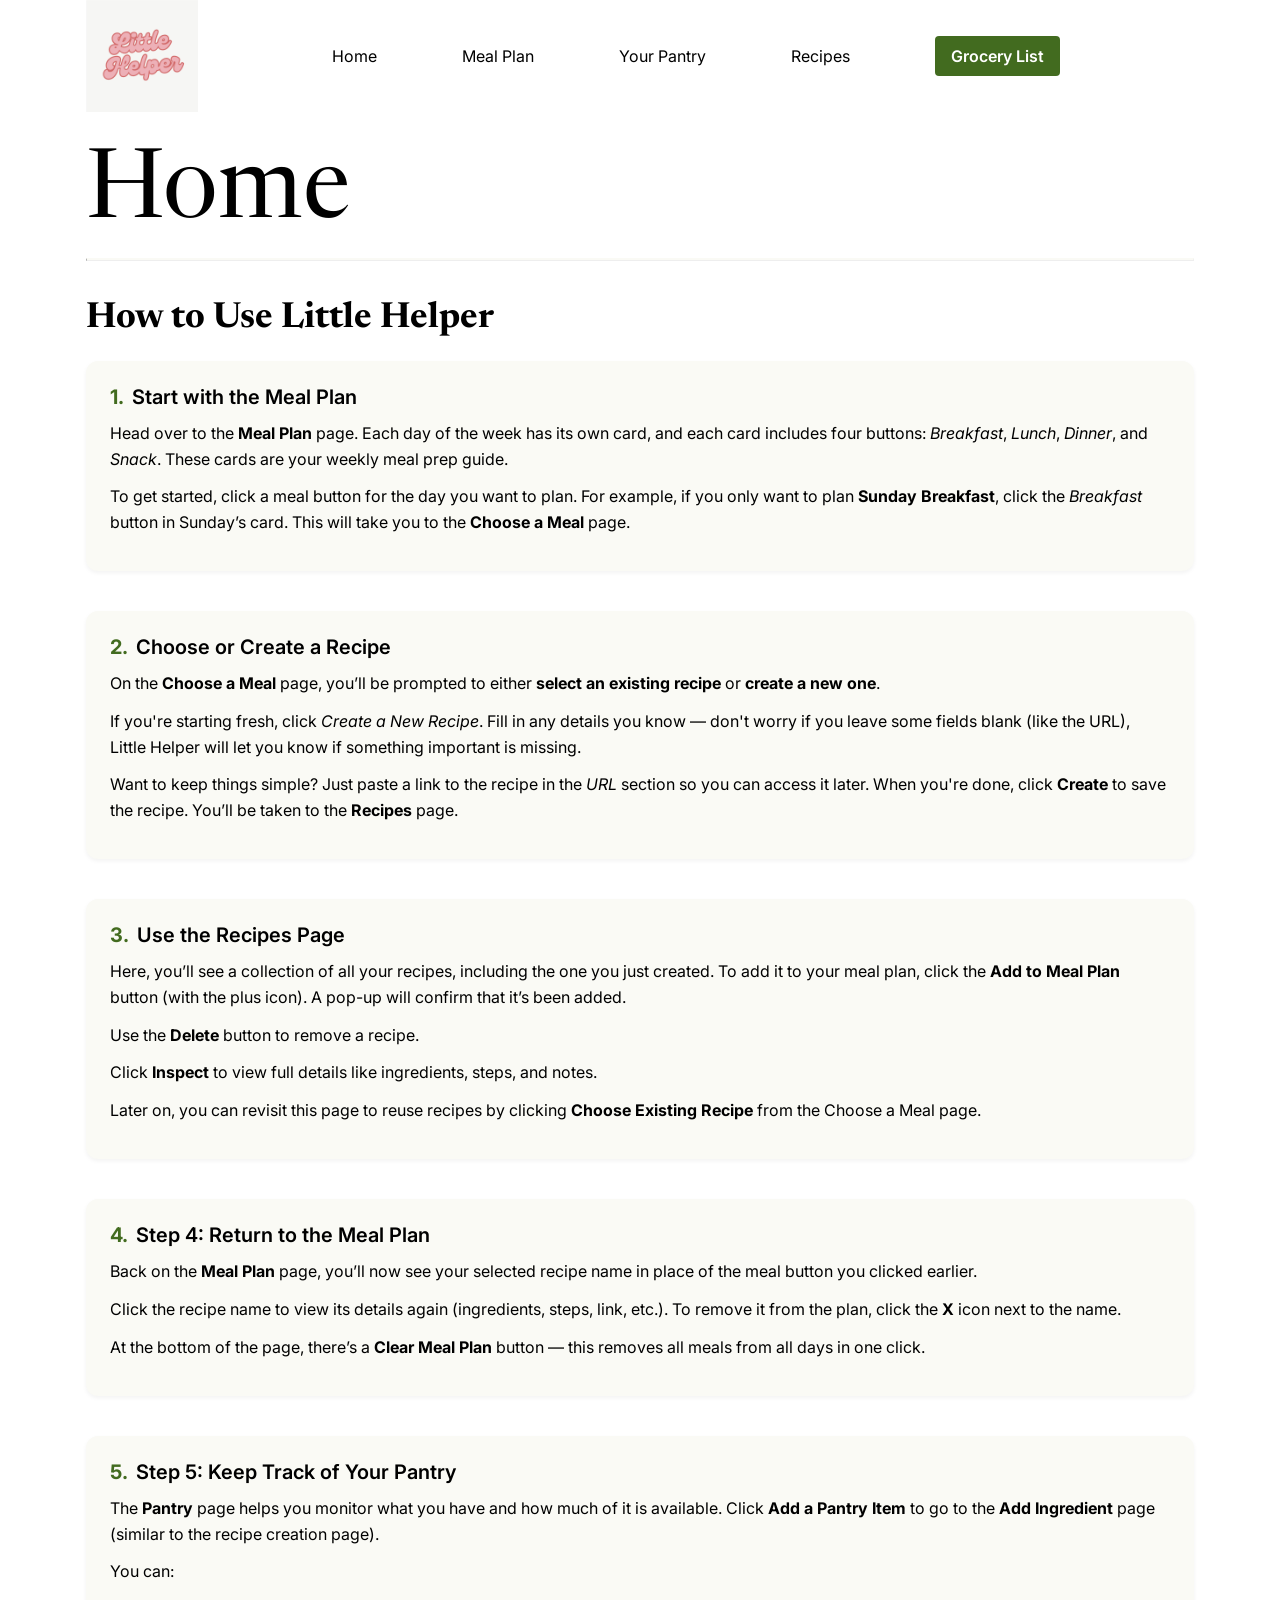
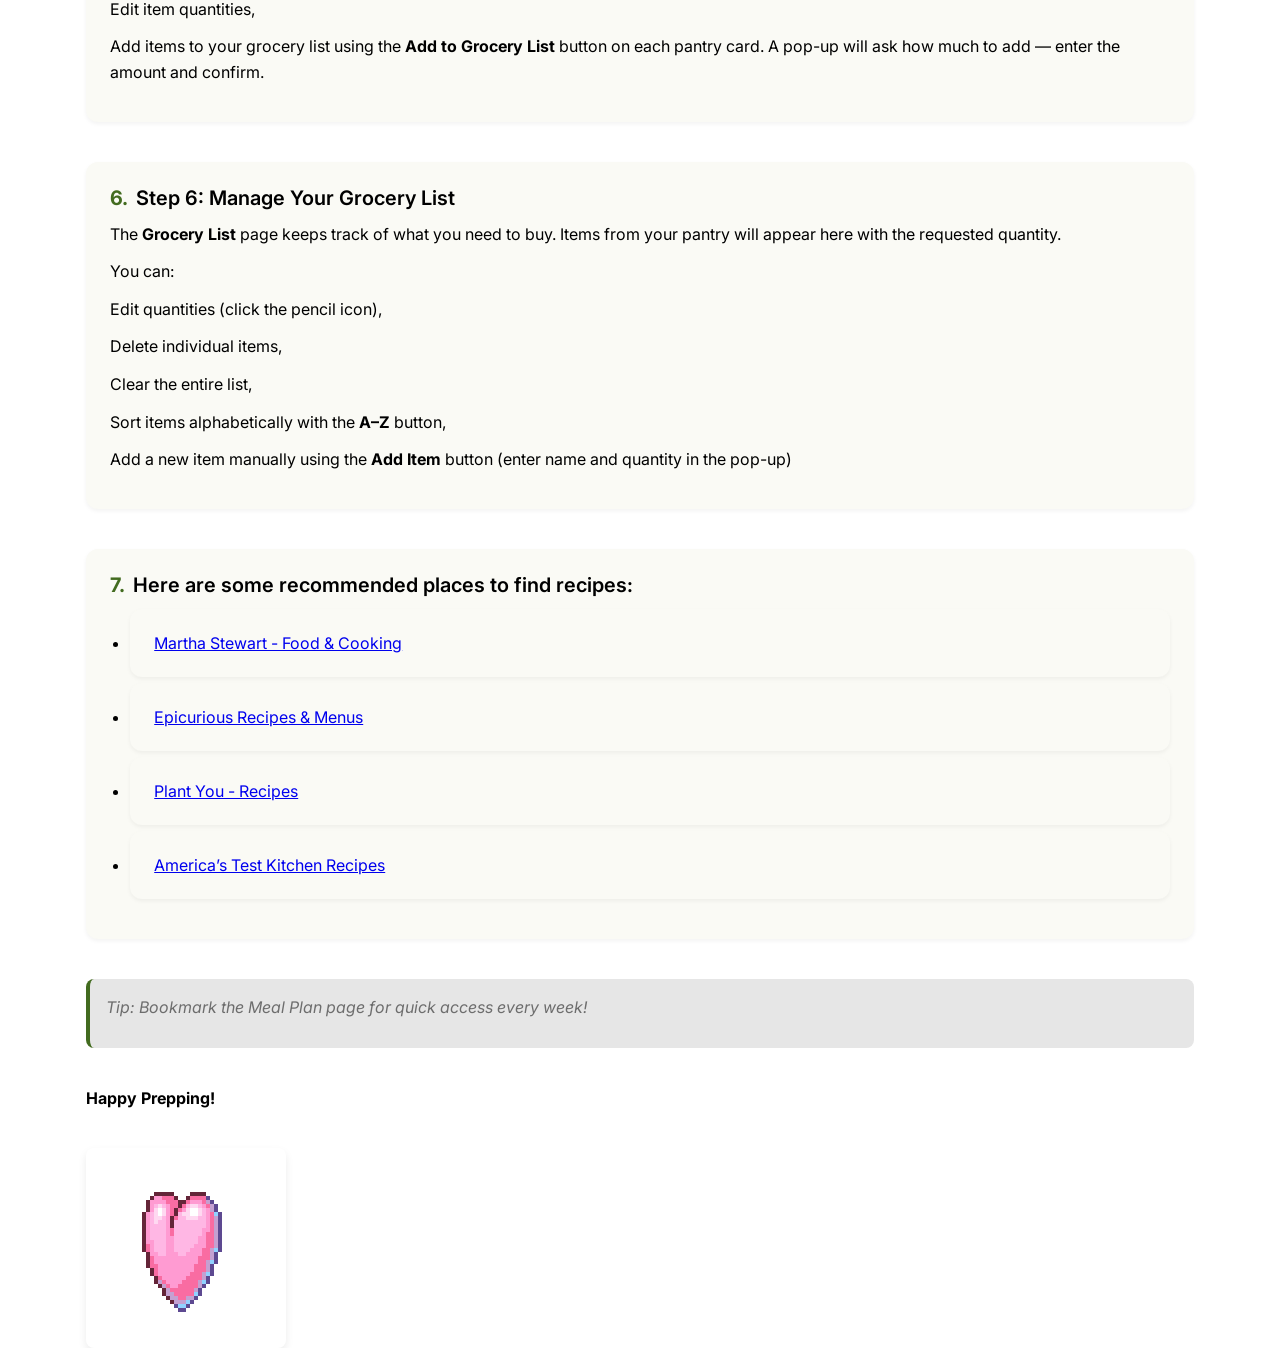
<file: new_try/index.html>
<!DOCTYPE html>
<html lang="en">
<head>
    <meta charset="UTF-8">
    <meta name="viewport" content="width=device-width, initial-scale=1.0" />
	
    <!-- CSS stylesheets -->
    <link rel = "stylesheet" href = "css/master.css"/>

    <!-- Font Awesome icons -->
    <link
        rel="stylesheet"
        href="https://cdnjs.cloudflare.com/ajax/libs/font-awesome/6.7.2/css/all.min.css"
        integrity="sha512-Evv84Mr4kqVGRNSgIGL/F/aIDqQb7xQ2vcrdIwxfjThSH8CSR7PBEakCr51Ck+w+/U6swU2Im1vVX0SVk9ABhg=="
        crossorigin="anonymous"
        referrerpolicy="no-referrer"
    />

    <!-- Google Fonts -->
    <link rel="preconnect" href="https://fonts.googleapis.com">
    <link rel="preconnect" href="https://fonts.gstatic.com" crossorigin>
    <link
        href = "https://fonts.googleapis.com/css2?family=Inter:ital,opsz,wght@0,14..32,100..900;1,14..32,100..900&family=Newsreader:ital,opsz,wght@0,6..72,200..800;1,6..72,200..800&display=swap"
        rel="stylesheet"
    />


    <title>Home</title>


</head>
<!-- end of head -->


<body>

    <section class = "hero-page">

        <!-- Navigation bar -->
        <nav>
            <input type = "checkbox" id = "check">
            <a href="index.html" class="logo">
                <img src="images/app_logo.jpg" alt="Logo">
            </a>
            <label for="check" class="checkbtn">
                <i class="fas fa-bars"></i>
            </label>

            <ul>
                <li><a href="index.html" onClick="uncheckCheckbox()">Home</a></li>
                <li><a href="meal_plan.html" onClick="uncheckCheckbox()">Meal Plan</a></li>
                <li><a href="your_pantry.html" onClick="uncheckCheckbox()">Your Pantry</a></li>
                <li><a href="recipes.html" onClick="uncheckCheckbox()">Recipes</a></li>
                <li>
                    <a href="grocery_list.html" class="btn-nav" onClick="uncheckCheckbox()">Grocery List</a>
                </li>
            </ul>
            
        </nav>
        <!-- Navigation bar end -->

        <!-- Heropage header -->
        <div class = "pg_header">
            <h1 class = "header_name">Home</h1>
            <hr class = "solid">
        </div>
        <!-- end of header -->
        <!-- bottom container content -->
        <div class = "bottom_container">
            <section id="how-to-use">
                <header>
                <h1>How to Use Little Helper</h1>
                </header>
            
                <ol>
                <li>
                    <article>
                    <h2>Start with the Meal Plan</h2>
                    <p>
                        Head over to the <strong>Meal Plan</strong> page. Each day of the week has its own card, and each card includes four buttons: <em>Breakfast</em>, <em>Lunch</em>, <em>Dinner</em>, and <em>Snack</em>. These cards are your weekly meal prep guide.
                    </p>
                    <p>
                        To get started, click a meal button for the day you want to plan. For example, if you only want to plan <strong>Sunday Breakfast</strong>, click the <em>Breakfast</em> button in Sunday’s card. This will take you to the <strong>Choose a Meal</strong> page.
                    </p>
                    </article>
                </li>
            
                <li>
                    <article>
                    <h2>Choose or Create a Recipe</h2>
                    <p>
                        On the <strong>Choose a Meal</strong> page, you’ll be prompted to either <strong>select an existing recipe</strong> or <strong>create a new one</strong>.
                    </p>
                    <p>
                        If you're starting fresh, click <em>Create a New Recipe</em>. Fill in any details you know — don't worry if you leave some fields blank (like the URL), Little Helper will let you know if something important is missing.
                    </p>
                    <p>
                        Want to keep things simple? Just paste a link to the recipe in the <em>URL</em> section so you can access it later. When you're done, click <strong>Create</strong> to save the recipe. You’ll be taken to the <strong>Recipes</strong> page.
                    </p>
                    </article>
                </li>
            
                <li>
                    <article>
                    <h2>Use the Recipes Page</h2>
                    <p>
                        Here, you’ll see a collection of all your recipes, including the one you just created. To add it to your meal plan, click the <strong>Add to Meal Plan</strong> button (with the plus icon). A pop-up will confirm that it’s been added.
                    </p>
                    <p>
                        Use the <strong>Delete</strong> button to remove a recipe.
                    </p>
                    <p>
                        Click <strong>Inspect</strong> to view full details like ingredients, steps, and notes.
                    </p>
                    <p>
                        Later on, you can revisit this page to reuse recipes by clicking <strong>Choose Existing Recipe</strong> from the Choose a Meal page.
                    </p>
                    </article>
                </li>
            
                <li>
                    <article>
                    <h2>Step 4: Return to the Meal Plan</h2>
                    <p>
                        Back on the <strong>Meal Plan</strong> page, you’ll now see your selected recipe name in place of the meal button you clicked earlier.
                    </p>
                    <p>
                        Click the recipe name to view its details again (ingredients, steps, link, etc.). To remove it from the plan, click the <strong>X</strong> icon next to the name.
                    </p>
                    <p>
                        At the bottom of the page, there’s a <strong>Clear Meal Plan</strong> button — this removes all meals from all days in one click.
                    </p>
                    </article>
                </li>
            
                <li>
                    <article>
                    <h2>Step 5: Keep Track of Your Pantry</h2>
                    <p>
                        The <strong>Pantry</strong> page helps you monitor what you have and how much of it is available. Click <strong>Add a Pantry Item</strong> to go to the <strong>Add Ingredient</strong> page (similar to the recipe creation page).
                    </p>
                    <p>You can:</p>
                    <p>Edit item quantities,</p>
                    <p>
                        Add items to your grocery list using the <strong>Add to Grocery List</strong> button on each pantry card. A pop-up will ask how much to add — enter the amount and confirm.
                    </p>
                    </article>
                </li>
            
                <li>
                    <article>
                    <h2>Step 6: Manage Your Grocery List</h2>
                    <p>
                        The <strong>Grocery List</strong> page keeps track of what you need to buy. Items from your pantry will appear here with the requested quantity.
                    </p>
                    <p>You can:</p>
                    <p>Edit quantities (click the pencil icon),</p>
                    <p>Delete individual items,</p>
                    <p>Clear the entire list,</p>
                    <p>Sort items alphabetically with the <strong>A–Z</strong> button,</p>
                    <p>Add a new item manually using the <strong>Add Item</strong> button (enter name and quantity in the pop-up)</p>
                    </article>
                </li>
                
                <li>
                    <article>
                    <h2>Here are some recommended places to find recipes:</h2>
                    <ul>
                        <li><a href="https://www.marthastewart.com/1509043/food-cooking" target="_blank" rel="noopener noreferrer">Martha Stewart - Food & Cooking</a></li>
                        <li><a href="https://www.epicurious.com/recipes-menus" target="_blank" rel="noopener noreferrer">Epicurious Recipes & Menus</a></li>
                        <li><a href="https://plantyou.com/recipes/" target="_blank" rel="noopener noreferrer">Plant You - Recipes</a></li>
                        <li><a href="https://www.americastestkitchen.com/recipes" target="_blank" rel="noopener noreferrer">America’s Test Kitchen Recipes</a></li>
                      </ul>
                    </article>
                </li>

                </ol>
            
                <aside>
                <p>Tip: Bookmark the Meal Plan page for quick access every week!</p>
                </aside>
            </section>

            <p><strong>Happy Prepping!</strong></p>

            <!-- Floated GIF -->
            <img src="images/carrd gif.gif" alt="Instructional GIF" class="instruction-gif float-left">
            
            <!-- Clear float so that content does not wrap around the GIF -->
            <div class="clear-float"></div>
        </div>
        <!-- end of bottom container content -->
    </section>

    <script>
        function uncheckCheckbox() {
          document.getElementById("check").checked = false;
        }
      </script>
</body>

</html>
</file>
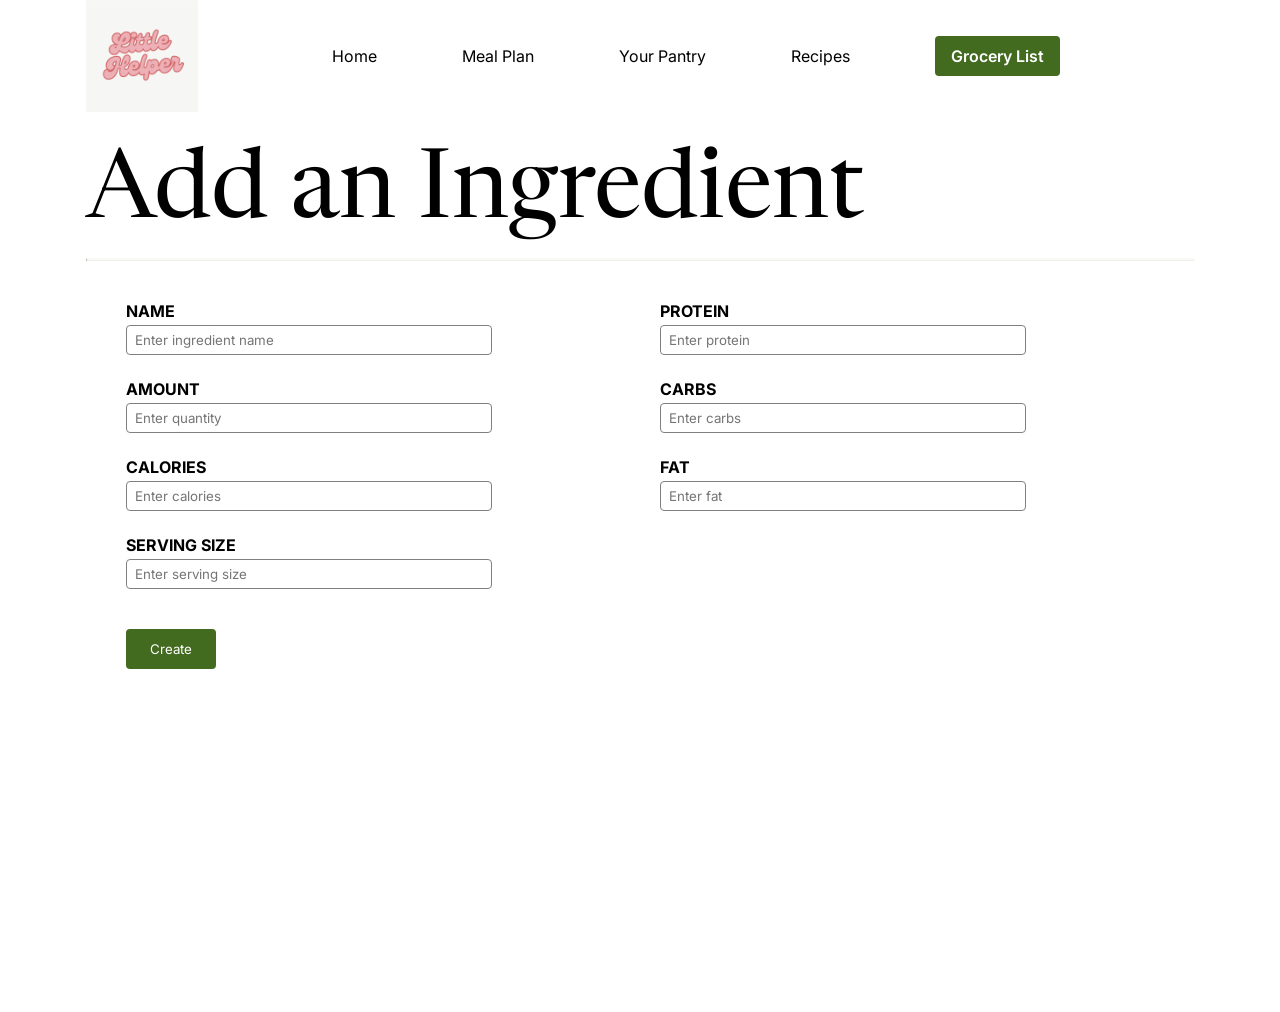
<file: new_try/add_an_ingredient.html>
<!DOCTYPE html>
<html lang="en">
<head>
    <meta charset="UTF-8">
    <meta name="viewport" content="width=device-width, initial-scale=1.0" />
	
    <!-- CSS stylesheets -->
    <link rel = "stylesheet" href = "css/master.css"/>
    <link rel = "stylesheet" href = "css/add_an_ingredient.css"/>


    <!-- Font Awesome for icons -->
    <link
        rel="stylesheet"
        href="https://cdnjs.cloudflare.com/ajax/libs/font-awesome/6.7.2/css/all.min.css"
        integrity="sha512-Evv84Mr4kqVGRNSgIGL/F/aIDqQb7xQ2vcrdIwxfjThSH8CSR7PBEakCr51Ck+w+/U6swU2Im1vVX0SVk9ABhg=="
        crossorigin="anonymous"
        referrerpolicy="no-referrer"
    />

    <!-- Google Fonts -->
    <link rel="preconnect" href="https://fonts.googleapis.com">
    <link rel="preconnect" href="https://fonts.gstatic.com" crossorigin>
    <link
        href = "https://fonts.googleapis.com/css2?family=Inter:ital,opsz,wght@0,14..32,100..900;1,14..32,100..900&family=Newsreader:ital,opsz,wght@0,6..72,200..800;1,6..72,200..800&display=swap"
        rel="stylesheet"
    />


    <title>Add and Ingredient</title>


</head>
<!-- end of head -->


<body>

    <section class = "hero-page">

        <!-- Navigation bar -->
        <nav>
            <input type = "checkbox" id = "check">
            <a href="index.html" class="logo">
                <img src="images/app_logo.jpg" alt="Logo">
            </a>
            <label for="check" class="checkbtn">
                <i class="fas fa-bars"></i>
            </label>

            <ul>
                <li><a href="index.html" onClick="uncheckCheckbox()">Home</a></li>
                <li><a href="meal_plan.html" onClick="uncheckCheckbox()">Meal Plan</a></li>
                <li><a href="your_pantry.html" onClick="uncheckCheckbox()">Your Pantry</a></li>
                <li><a href="recipes.html" onClick="uncheckCheckbox()">Recipes</a></li>
                <li>
                    <a href="grocery_list.html" class="btn-nav" onClick="uncheckCheckbox()">Grocery List</a>
                </li>
            </ul>
        </nav>
        <!-- Navigation bar end -->

        <!-- Page header -->
        <div class = "pg_header">
            <h1 class = "header_name">Add an Ingredient</h1>
            <hr class = "solid">
        </div>
        <!-- End of page header -->
        
        <main>
            <!-- Ingredient form -->
            <form id="ingredient-form">
                <div class="bottom_container">
                    <!-- Left column -->
                    <div class="left-bottom">
                        <div class="name">
                            <p class="label">NAME</p>
                            <input id="name" type="text" placeholder="Enter ingredient name" required>
                        </div>
                        <div class="ammount">
                            <p class="label">AMOUNT</p>
                            <input id="quantity" type="number" placeholder="Enter quantity" required>
                        </div>
                        <div class="calories">
                            <p class="label">CALORIES</p>
                            <input id="calories" type="number" placeholder="Enter calories">
                        </div>
                        <div class="serving">
                            <p class="label">SERVING SIZE</p>
                            <input id="servingSize" type="number" placeholder="Enter serving size">
                        </div>
                        <button type="submit" class="btn_create">Create</button>
                    </div>
                    <!-- End of left column -->

                    <!-- Vertical divider -->
                    <div class="divider"></div>

                    <!-- Right column -->
                    <div class="right-bottom">
                        <div class="protein">
                            <p class="label">PROTEIN</p>
                            <input id="protein" type="number" placeholder="Enter protein">
                        </div>
                        <div class="carbs">
                            <p class="label">CARBS</p>
                            <input id="carbs" type="number" placeholder="Enter carbs">
                        </div>
                        <div class="fat">
                            <p class="label">FAT</p>
                            <input id="fat" type="number" placeholder="Enter fat">
                        </div>
                    </div>
                    <!-- End of right column -->
                </div>
            </form>
        </main>

    <!-- JavaScript logic -->
    <script src="js/add_an_ingredient.js"></script>
</body>

</html>
</file>
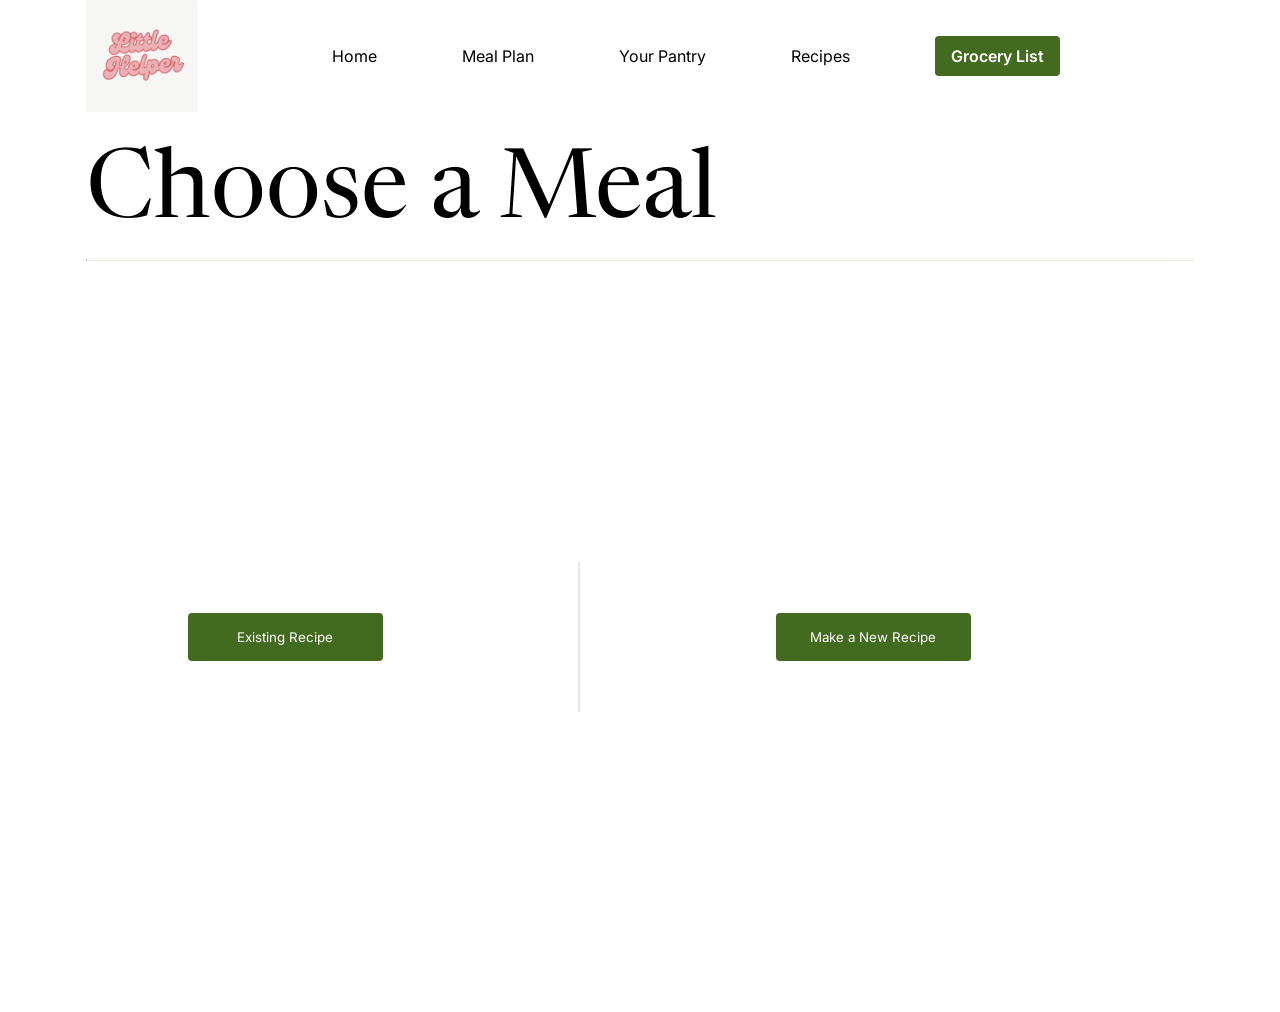
<file: new_try/choose_a_meal.html>
<!DOCTYPE html>
<html lang="en">
<head>
    <meta charset="UTF-8">
    <meta name="viewport" content="width=device-width, initial-scale=1.0" />
	
    <!-- CSS stylesheets -->
    <link rel = "stylesheet" href = "css/master.css"/>
    <link rel = "stylesheet" href = "css/choose_a_meal.css"/>


    <!-- Font Awesome icons -->
    <link
        rel="stylesheet"
        href="https://cdnjs.cloudflare.com/ajax/libs/font-awesome/6.7.2/css/all.min.css"
        integrity="sha512-Evv84Mr4kqVGRNSgIGL/F/aIDqQb7xQ2vcrdIwxfjThSH8CSR7PBEakCr51Ck+w+/U6swU2Im1vVX0SVk9ABhg=="
        crossorigin="anonymous"
        referrerpolicy="no-referrer"
    />

    <!-- Google Fonts -->
    <link rel="preconnect" href="https://fonts.googleapis.com">
    <link rel="preconnect" href="https://fonts.gstatic.com" crossorigin>
    <link
        href = "https://fonts.googleapis.com/css2?family=Inter:ital,opsz,wght@0,14..32,100..900;1,14..32,100..900&family=Newsreader:ital,opsz,wght@0,6..72,200..800;1,6..72,200..800&display=swap"
        rel="stylesheet"
    />


    <title>Choose a Meal</title>


</head>
<!-- end of head -->


<body>

    <section class = "hero-page">

        <!-- Navigation bar -->
        <nav>
            <input type = "checkbox" id = "check">
            <a href="index.html" class="logo">
                <img src="images/app_logo.jpg" alt="Logo">
            </a>
            <label for="check" class="checkbtn">
                <i class="fas fa-bars"></i>
            </label>

            <ul>
                <li><a href="index.html" onClick="uncheckCheckbox()">Home</a></li>
                <li><a href="meal_plan.html" onClick="uncheckCheckbox()">Meal Plan</a></li>
                <li><a href="your_pantry.html" onClick="uncheckCheckbox()">Your Pantry</a></li>
                <li><a href="recipes.html" onClick="uncheckCheckbox()">Recipes</a></li>
                <li>
                    <a href="grocery_list.html" class="btn-nav" onClick="uncheckCheckbox()">Grocery List</a>
                </li>
            </ul>
        </nav>
        <!-- Navigation bar end -->

        <!-- Page header -->
        <div class = "pg_header">
            <h1 class = "header_name">Choose a Meal</h1>
            <hr class = "solid">
        </div>
        <!-- End of page header -->
        
        <!-- Bottom Container -->
        <div class = "bottom_container">
            <!-- Existing Recipes -->
            <div class="left">
                <button type="button" class = "existing">Existing Recipe</button>
            </div>
            <!-- Vertical Divider -->
            <hr class = "solid">
            <!-- Make a New Recipe -->
            <div class="right">
                <button type="button" class = "new">Make a New Recipe</button>
            </div>
        </div>
        <!-- End of bottom Container -->
    </section>

    <!-- JavaScript logic -->
    <script src="js/choose_a_meal.js"></script>
</body>

</html>
</file>
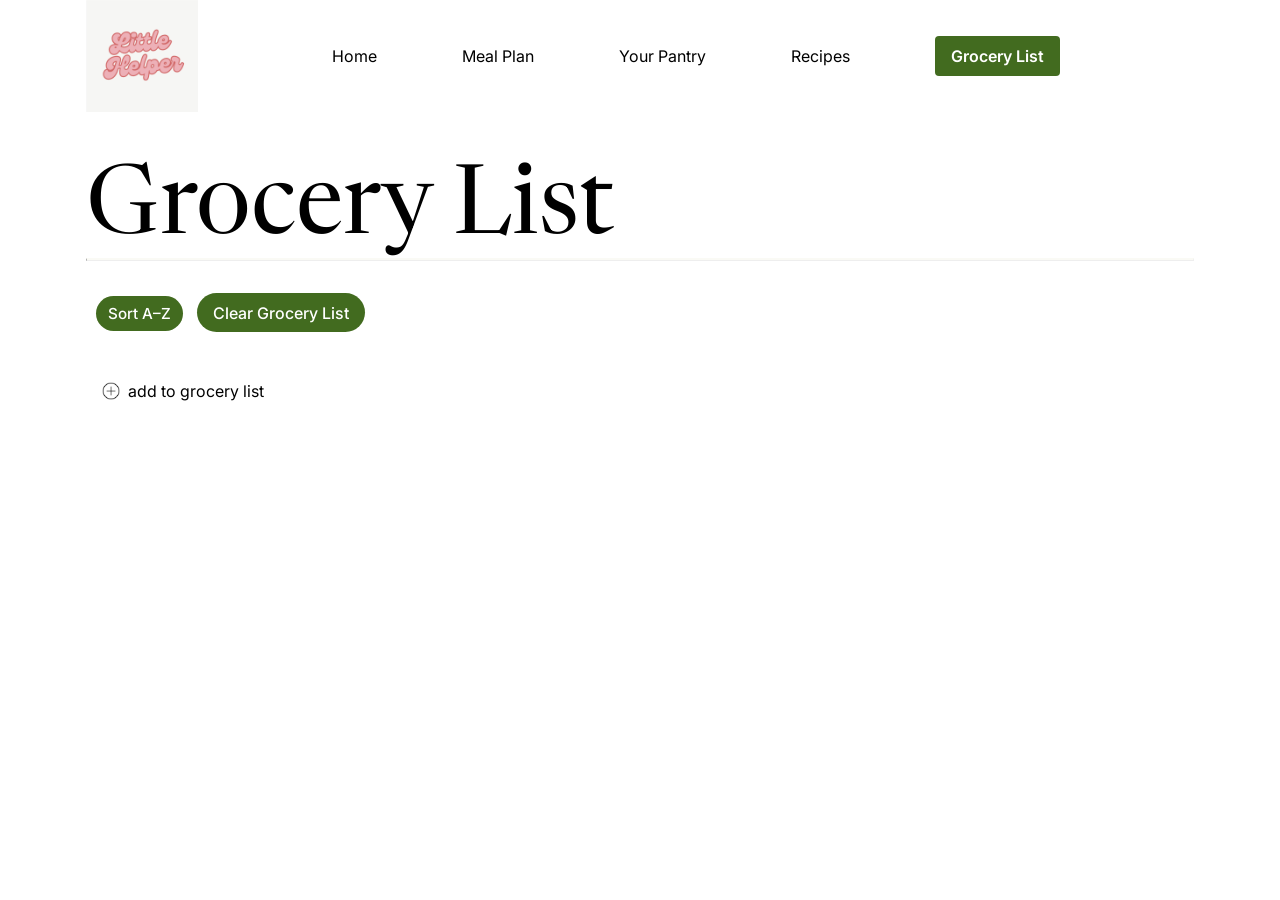
<file: new_try/grocery_list.html>
<!DOCTYPE html>
<html lang="en">
<head>
    <meta charset="UTF-8">
    <meta name="viewport" content="width=device-width, initial-scale=1.0" />
	
    <!-- CSS stylesheets -->
    <link rel = "stylesheet" href = "css/master.css"/>
    <link rel = "stylesheet" href = "css/grocery_list.css"/>


    <!-- Font Awesome for icons -->
    <link
        rel="stylesheet"
        href="https://cdnjs.cloudflare.com/ajax/libs/font-awesome/6.7.2/css/all.min.css"
        integrity="sha512-Evv84Mr4kqVGRNSgIGL/F/aIDqQb7xQ2vcrdIwxfjThSH8CSR7PBEakCr51Ck+w+/U6swU2Im1vVX0SVk9ABhg=="
        crossorigin="anonymous"
        referrerpolicy="no-referrer"
    />

    <!-- Google Fonts -->
    <link rel="preconnect" href="https://fonts.googleapis.com">
    <link rel="preconnect" href="https://fonts.gstatic.com" crossorigin>
    <link
        href = "https://fonts.googleapis.com/css2?family=Inter:ital,opsz,wght@0,14..32,100..900;1,14..32,100..900&family=Newsreader:ital,opsz,wght@0,6..72,200..800;1,6..72,200..800&display=swap"
        rel="stylesheet"
    />


    <title>Grocery List</title>


</head>
<!-- end of head -->


<body>

    <section class = "hero-page">

        <!-- Navigation bar -->
        <nav>
            <input type = "checkbox" id = "check">
            <a href="index.html" class="logo">
                <img src="images/app_logo.jpg" alt="Logo">
            </a>
            <label for="check" class="checkbtn">
                <i class="fas fa-bars"></i>
            </label>

            <ul>
                <li><a href="index.html" onClick="uncheckCheckbox()">Home</a></li>
                <li><a href="meal_plan.html" onClick="uncheckCheckbox()">Meal Plan</a></li>
                <li><a href="your_pantry.html" onClick="uncheckCheckbox()">Your Pantry</a></li>
                <li><a href="recipes.html" onClick="uncheckCheckbox()">Recipes</a></li>
                <li>
                    <a href="grocery_list.html" class="btn-nav" onClick="uncheckCheckbox()">Grocery List</a>
                </li>
            </ul>
        </nav>
        <!-- Navigation bar end -->

        <!-- Page header -->
        <div class="pg_header">
            <div class="grocery-header">
                <h1 class="header_name">Grocery List</h1>
            </div>
            <hr class="solid">
        </div>
        <!-- End of page header -->
                

        <!-- Main content: grocery list actions and item cards -->
        <main id="grocery-list-container" class="grocery-list">
            <div class="grocery-actions">
                <!-- A-Z Sort button -->
                <button id="sort-list-btn" class="button">Sort A–Z</button>

                <!-- Clear List button -->
                <button id="clear-list-btn" class="button">Clear Grocery List</button>
            </div>
            <!-- Grocery cards go here -->
        </main>

        <!-- Add to Grocery List Button (with each card) -->
        <button id="add-item-btn" class="add-ingredient-btn">
            <img src="images/icons8-plus-50-no-pad copy.png" class="add_icon" alt="Add">
            add to grocery list
        </button>
    </section>

    <!-- JavaScript logic -->
    <script src="js/grocery_list.js"></script>
</body>

</html>
</file>
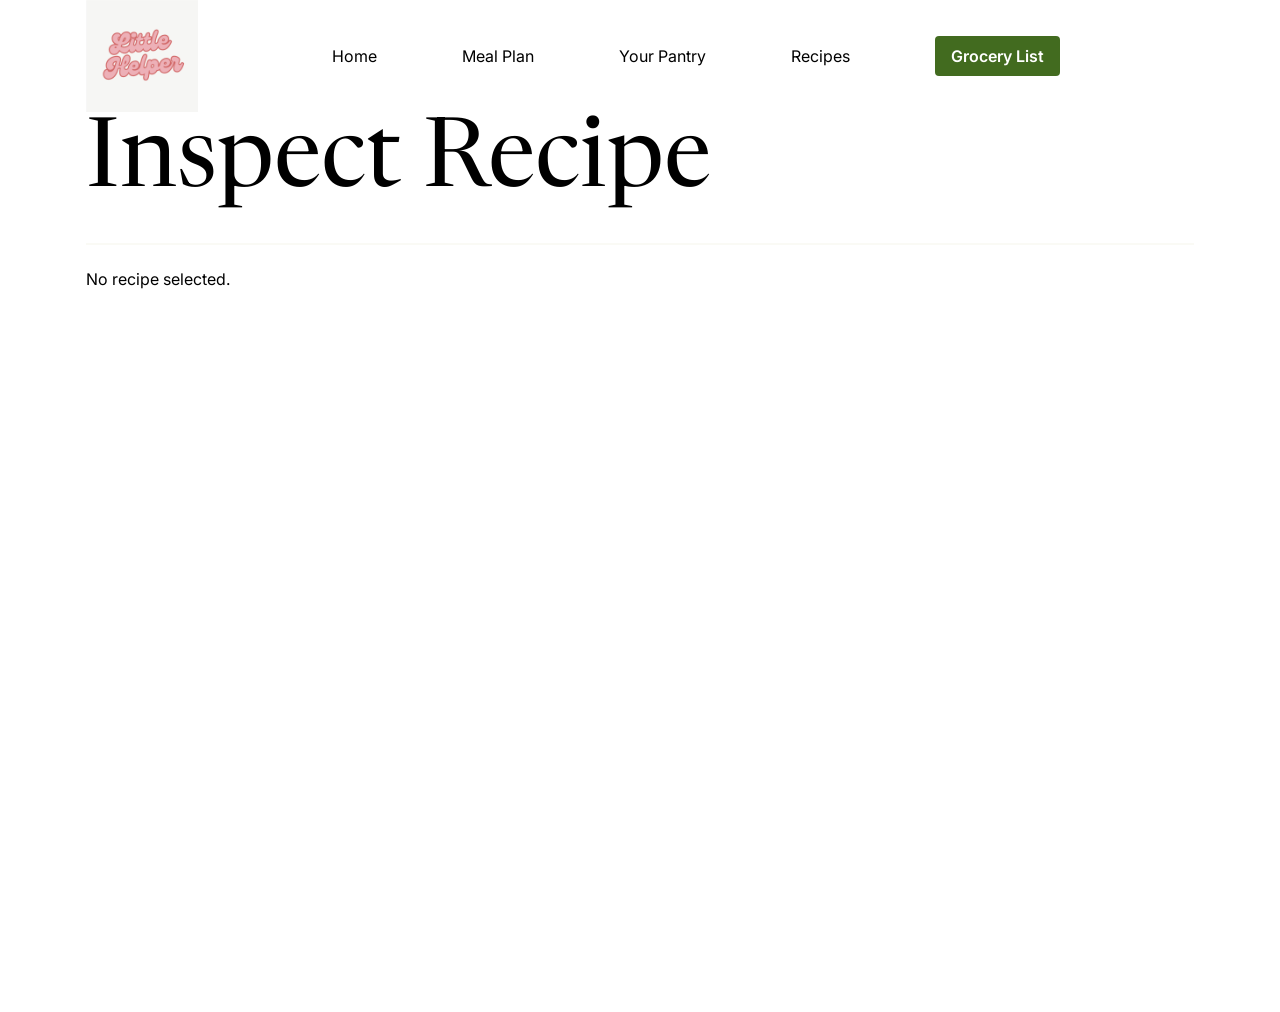
<file: new_try/inspect.html>
<!DOCTYPE html>
<html lang="en">
<head>
    <meta charset="UTF-8">
    <meta name="viewport" content="width=device-width, initial-scale=1.0" />
	
    <!-- CSS stylesheets -->
    <link rel = "stylesheet" href = "css/master.css"/>
    <link rel = "stylesheet" href = "css/inspect.css"/>

    <!-- Font Awesome for icons -->
    <link
        rel="stylesheet"
        href="https://cdnjs.cloudflare.com/ajax/libs/font-awesome/6.7.2/css/all.min.css"
        integrity="sha512-Evv84Mr4kqVGRNSgIGL/F/aIDqQb7xQ2vcrdIwxfjThSH8CSR7PBEakCr51Ck+w+/U6swU2Im1vVX0SVk9ABhg=="
        crossorigin="anonymous"
        referrerpolicy="no-referrer"
    />

    <!-- Google Fonts -->
    <link rel="preconnect" href="https://fonts.googleapis.com">
    <link rel="preconnect" href="https://fonts.gstatic.com" crossorigin>
    <link
        href = "https://fonts.googleapis.com/css2?family=Inter:ital,opsz,wght@0,14..32,100..900;1,14..32,100..900&family=Newsreader:ital,opsz,wght@0,6..72,200..800;1,6..72,200..800&display=swap"
        rel="stylesheet"
    />


    <title>Inspect</title>


</head>
<!-- end of head -->


<body>

    <section class = "hero-page">

        <!-- Navigation bar -->
        <nav>
            <input type = "checkbox" id = "check">
            <a href="index.html" class="logo">
                <img src="images/app_logo.jpg" alt="Logo">
            </a>
            <label for="check" class="checkbtn">
                <i class="fas fa-bars"></i>
            </label>

            <ul>
                <li><a href="index.html" onClick="uncheckCheckbox()">Home</a></li>
                <li><a href="meal_plan.html" onClick="uncheckCheckbox()">Meal Plan</a></li>
                <li><a href="your_pantry.html" onClick="uncheckCheckbox()">Your Pantry</a></li>
                <li><a href="recipes.html" onClick="uncheckCheckbox()">Recipes</a></li>
                <li>
                    <a href="grocery_list.html" class="btn-nav" onClick="uncheckCheckbox()">Grocery List</a>
                </li>
            </ul>
        </nav>
        <!-- Navigation bar end -->

        <!-- Page header -->
        <div class = "pg_header">
            <h1 class = "header_name">Inspect Recipe</h1>
            <hr class = "solid">
        </div>
        <!-- End of page header -->

        <!-- Bottom container/Main content for recipe details -->
        <div class = "bottom_container" >
            <!-- Recipe name (to be filled dynamically) -->
            <div id="name"></div>

            <!-- Preparation time -->
            <div id="prep">
                <p>Prep Time: </p>
            </div>

            <!-- URL recipe link -->
            <div id="url">
                <p>Link: </p>
            </div>

            <!-- Ingredient list section -->
            <div id="ingredients">
                <h2>Ingredients</h2>
                <hr class = "solid">
            </div>

            <!-- Step-by-step instructions section -->
            <div id="steps">
                <h2>Steps</h2>
                <hr class = "solid">
            </div>

            <!-- Calories content -->
            <div id="calories">
                <p>Calories:</p>
            </div>

            <!-- Protein content -->
            <div id="protein">
                <p>Protein:</p>
            </div>
        </div>
        <!-- End of bottom container -->
    </section>


    <!-- JavaScript logic -->
    <script src="js/inspect.js"></script>
</body>

</html>
</file>
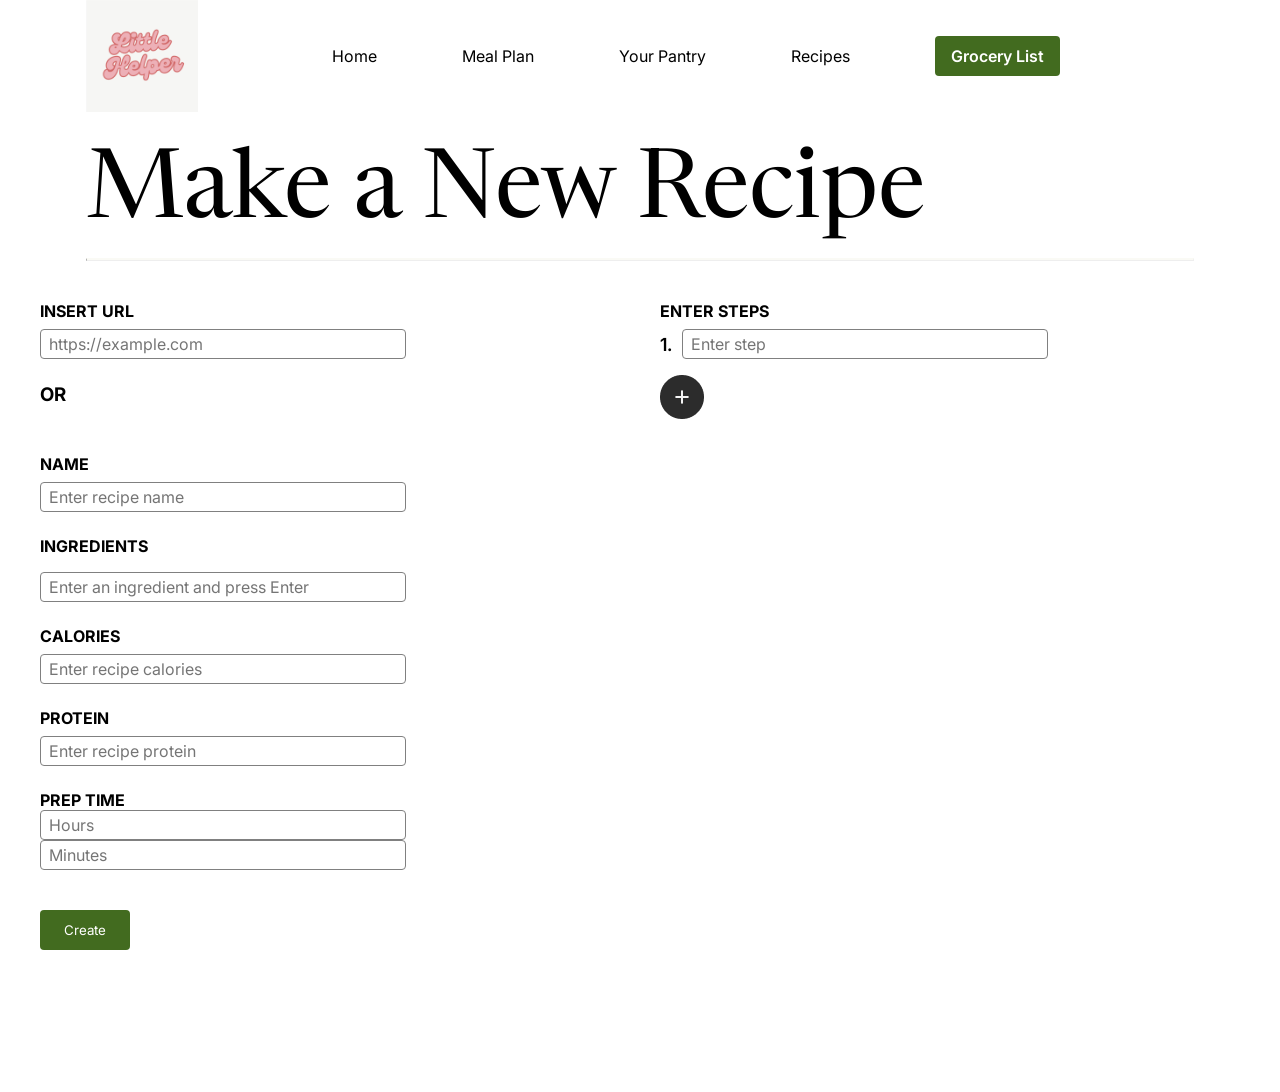
<file: new_try/make_a_new_recipe.html>
<!DOCTYPE html>
<html lang="en">
<head>
    <meta charset="UTF-8">
    <meta name="viewport" content="width=device-width, initial-scale=1.0" />
	
    <!-- CSS stylesheets -->
    <link rel = "stylesheet" href = "css/master.css"/>
    <link rel = "stylesheet" href = "css/make_a_new_recipe.css"/>


    <!-- Font Awesome for icons -->
    <link
        rel="stylesheet"
        href="https://cdnjs.cloudflare.com/ajax/libs/font-awesome/6.7.2/css/all.min.css"
        integrity="sha512-Evv84Mr4kqVGRNSgIGL/F/aIDqQb7xQ2vcrdIwxfjThSH8CSR7PBEakCr51Ck+w+/U6swU2Im1vVX0SVk9ABhg=="
        crossorigin="anonymous"
        referrerpolicy="no-referrer"
    />

    <!-- Google Fonts -->
    <link rel="preconnect" href="https://fonts.googleapis.com">
    <link rel="preconnect" href="https://fonts.gstatic.com" crossorigin>
    <link
        href = "https://fonts.googleapis.com/css2?family=Inter:ital,opsz,wght@0,14..32,100..900;1,14..32,100..900&family=Newsreader:ital,opsz,wght@0,6..72,200..800;1,6..72,200..800&display=swap"
        rel="stylesheet"
    />


    <title>Make a New Recipe</title>


</head>
<!-- end of head -->


<body>

    <section class = "hero-page">

        <!-- Navigation bar -->
        <nav>
            <input type = "checkbox" id = "check">
            <a href="index.html" class="logo">
                <img src="images/app_logo.jpg" alt="Logo">
            </a>
            <label for="check" class="checkbtn">
                <i class="fas fa-bars"></i>
            </label>

            <ul>
                <li><a href="index.html" onClick="uncheckCheckbox()">Home</a></li>
                <li><a href="meal_plan.html" onClick="uncheckCheckbox()">Meal Plan</a></li>
                <li><a href="your_pantry.html" onClick="uncheckCheckbox()">Your Pantry</a></li>
                <li><a href="recipes.html" onClick="uncheckCheckbox()">Recipes</a></li>
                <li>
                    <a href="grocery_list.html" class="btn-nav" onClick="uncheckCheckbox()">Grocery List</a>
                </li>
            </ul>
        </nav>
        <!-- Navigation bar end -->

        <!-- Page header -->
        <div class = "pg_header">
            <h1 class = "header_name">Make a New Recipe</h1>
            <hr class = "solid">
        </div>
        <!-- End of page header -->
        
        <main>
            <!-- Bottom Container -->
            <div class = "bottom_container">

                <!-- Left half of bottom container -->
                <div class = "left-bottom">

                    <!-- Section to insert a recipe URL -->
                    <div class = "insert-url">
                        <p class = "label">INSERT URL</p>
                        <input type="url" placeholder="https://example.com" required>
                    </div>

                     <!-- Optional alternative to manually fill out instead of URL -->
                    <h3>OR</h3>

                    <!-- Input field for recipe name -->
                    <div class = "name">
                        <p class = "label">NAME</p>
                        <input type="text" placeholder="Enter recipe name">
                    </div>

                    <!-- Input for ingredients list -->
                    <div class="ingredients">
                        <p class="label">INGREDIENTS</p>
                        <div id="ingredient-list">
                          <!-- List of added ingredients displayed here (bullet points) -->
                          <ul id="ingredients-display"></ul>
                        </div>
                        <!-- Input to add new ingredient, finished by using Enter key -->
                        <input type="text" id="ingredient-input" placeholder="Enter an ingredient and press Enter">
                      </div>
                    
                      
                    <!-- Input for calorie amount -->
                      <div class = "calories">
                        <p class = "label">CALORIES</p>
                        <input type="number" placeholder="Enter recipe calories">
                    </div>

                    <!-- Input for protein amount -->
                    <div class = "protein">
                        <p class = "label">PROTEIN</p>
                        <input type="number" placeholder="Enter recipe protein">
                    </div>

                    <!-- Input for prep time in hours and minutes -->
                    <div class="prep-time">
                        <p class="label">PREP TIME</p>
                        <div>
                            <input id="prep-time-hours" type="number" min="0" placeholder="Hours" />
                            <input id="prep-time-minutes" type="number" min="0" placeholder="Minutes" />
                        </div>
                    </div>       
                    
                    <!-- Create/Submit button -->
                    <button class="btn_create">Create</button>
                </div>

                <!-- Divider -->
                <div class="divider"></div>

                <!-- Right half of bottom container -->
                <div class = "right-bottom">
                    <div class = "steps">
                        <p class = "label">ENTER STEPS</p>

                        <!-- All step inputs appear here -->
                        <div id="steps-container">
                            <!-- Step inputs add here -->
                            <div class="step" id="step-1">
                                <label>1.</label>
                                <input type="text" placeholder="Enter step">
                            </div>
                        </div>

                        <!-- Add step icon button -->
                        <button class="btn_add_step" id="add-step-button">
                            <img src="images/black_icon_plus copy.png" />
                        </button>
                    </div>
                </div>
            </div>
        </main>
    </section>

    <!-- JavaScript logic -->
    <script src="js/make_a_new_recipe.js"></script>
</body>

</html>
</file>
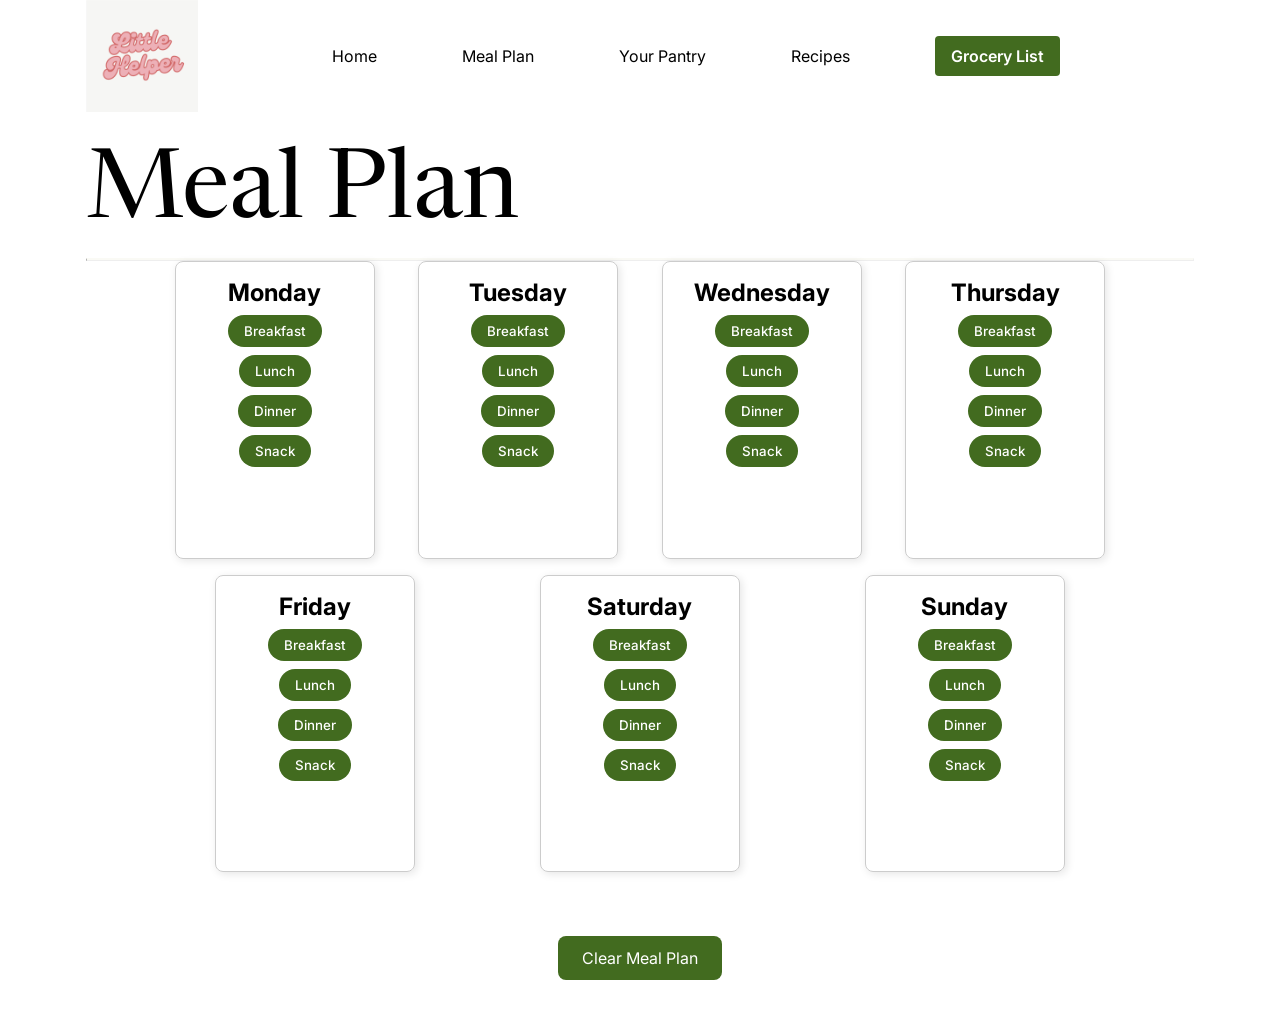
<file: new_try/meal_plan.html>
<!DOCTYPE html>
<html lang="en">
<head>
    <meta charset="UTF-8">
    <meta name="viewport" content="width=device-width, initial-scale=1.0" />
	
    <!-- CSS stylesheets -->
    <link rel = "stylesheet" href = "css/master.css"/>
    <link rel = "stylesheet" href = "css/meal_plan.css"/>

    <!-- Font Awesome for icons -->
    <link
        rel="stylesheet"
        href="https://cdnjs.cloudflare.com/ajax/libs/font-awesome/6.7.2/css/all.min.css"
        integrity="sha512-Evv84Mr4kqVGRNSgIGL/F/aIDqQb7xQ2vcrdIwxfjThSH8CSR7PBEakCr51Ck+w+/U6swU2Im1vVX0SVk9ABhg=="
        crossorigin="anonymous"
        referrerpolicy="no-referrer"
    />

    <!-- Google Fonts -->
    <link rel="preconnect" href="https://fonts.googleapis.com">
    <link rel="preconnect" href="https://fonts.gstatic.com" crossorigin>
    <link
        href = "https://fonts.googleapis.com/css2?family=Inter:ital,opsz,wght@0,14..32,100..900;1,14..32,100..900&family=Newsreader:ital,opsz,wght@0,6..72,200..800;1,6..72,200..800&display=swap"
        rel="stylesheet"
    />


    <title>Meal Plan</title>


</head>
<!-- end of head -->


<body>

    <section class = "hero-page">

        <!-- Navigation bar -->
        <nav>
            <input type = "checkbox" id = "check">
            <a href="index.html" class="logo">
                <img src="images/app_logo.jpg" alt="Logo">
            </a>
            <label for="check" class="checkbtn">
                <i class="fas fa-bars"></i>
            </label>

            <ul>
                <li><a href="index.html" onClick="uncheckCheckbox()">Home</a></li>
                <li><a href="meal_plan.html" onClick="uncheckCheckbox()">Meal Plan</a></li>
                <li><a href="your_pantry.html" onClick="uncheckCheckbox()">Your Pantry</a></li>
                <li><a href="recipes.html" onClick="uncheckCheckbox()">Recipes</a></li>
                <li>
                    <a href="grocery_list.html" class="btn-nav" onClick="uncheckCheckbox()">Grocery List</a>
                </li>
            </ul>
        </nav>
        <!-- Navigation bar end -->

        <!-- Page header -->
        <div class = "pg_header">
            <h1 class = "header_name">Meal Plan</h1>
            <hr class = "solid">
        </div>
        <!-- End of page header -->
        
        <!-- Bottom container -->
        <div class = "bottom_container">
            <div class = "bottom_container">
                <main class="cards" id="cards-container">
                    <!-- Day cards go here -->
                </main>

                <!-- Clear Meal Plan button -->
                <div class="clear-button-container">
                    <button id="clear-meal-plan">Clear Meal Plan</button>
                </div>
            </div>
        </div>
    </section>

    <!-- Confimation pop up for clear meal plan button -->
    <div id="confirmPopup" class="confirm-popup">
        <div class="confirm-box">
            <p>Are you sure you want to clear the meal plan?</p>
            <button id="confirmYes">Yes</button>
            <button id="confirmNo">No</button>
        </div>
    </div>
    
    <!-- JavaScript logic -->
    <script src="js/meal_plan.js"></script>
</body>

</html>
</file>
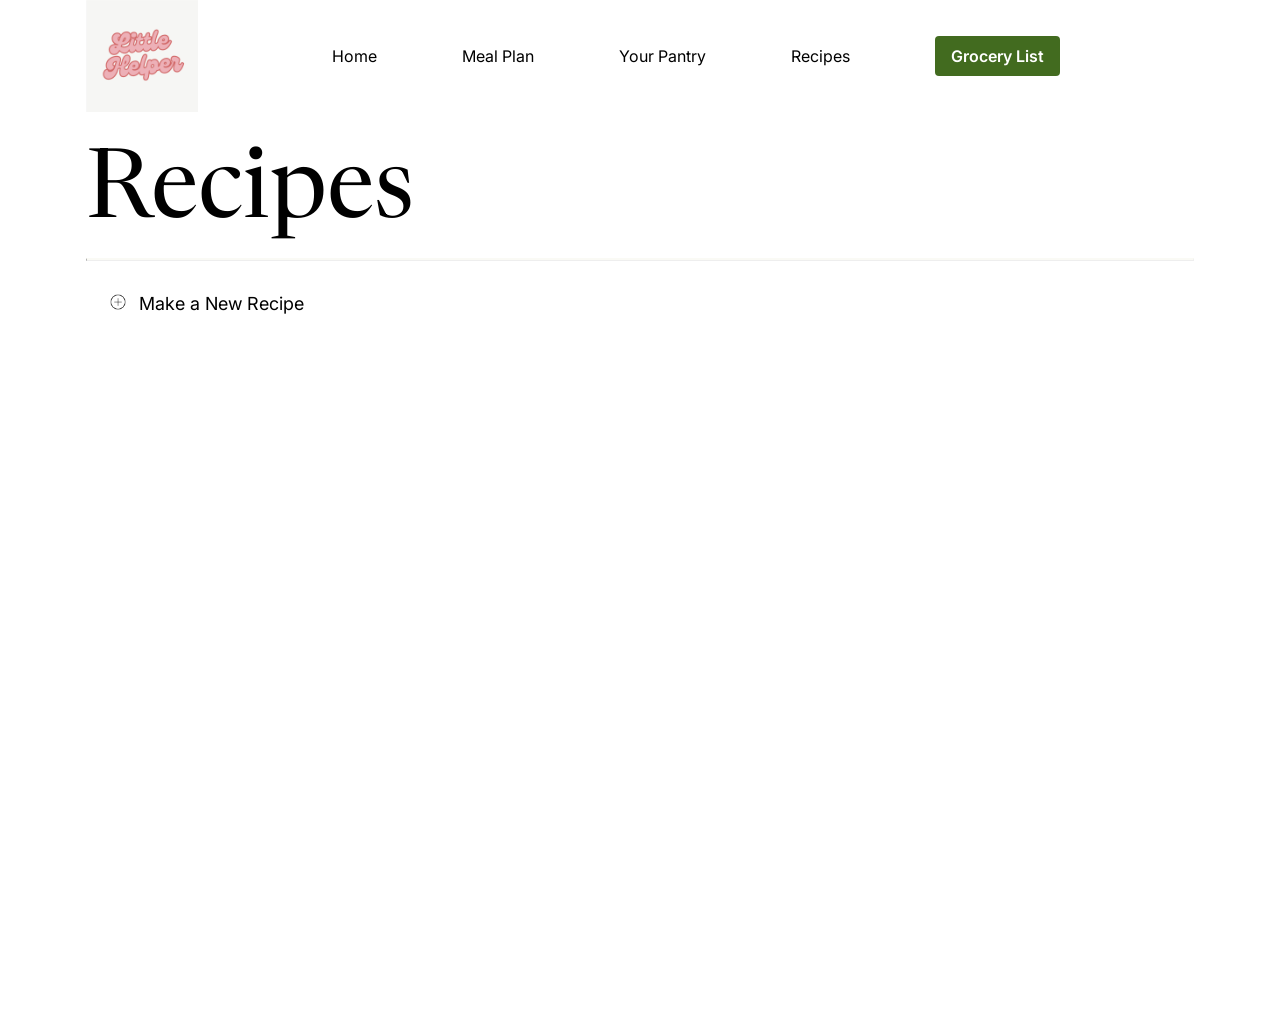
<file: new_try/recipes.html>
<!DOCTYPE html>
<html lang="en">
<head>
    <meta charset="UTF-8">
    <meta name="viewport" content="width=device-width, initial-scale=1.0" />
	
    <!-- CSS stylesheets -->
    <link rel = "stylesheet" href = "css/master.css"/>
    <link rel = "stylesheet" href = "css/recipes.css"/>


    <!-- Font Awesome for icons -->
    <link
        rel="stylesheet"
        href="https://cdnjs.cloudflare.com/ajax/libs/font-awesome/6.7.2/css/all.min.css"
        integrity="sha512-Evv84Mr4kqVGRNSgIGL/F/aIDqQb7xQ2vcrdIwxfjThSH8CSR7PBEakCr51Ck+w+/U6swU2Im1vVX0SVk9ABhg=="
        crossorigin="anonymous"
        referrerpolicy="no-referrer"
    />

    <!-- Google Fonts -->
    <link rel="preconnect" href="https://fonts.googleapis.com">
    <link rel="preconnect" href="https://fonts.gstatic.com" crossorigin>
    <link
        href = "https://fonts.googleapis.com/css2?family=Inter:ital,opsz,wght@0,14..32,100..900;1,14..32,100..900&family=Newsreader:ital,opsz,wght@0,6..72,200..800;1,6..72,200..800&display=swap"
        rel="stylesheet"
    />


    <title>Recipes</title>


</head>
<!-- end of head -->


<body>

    <section class = "hero-page">

        <!-- Navigation bar -->
        <nav>
            <input type = "checkbox" id = "check">
            <a href="index.html" class="logo">
                <img src="images/app_logo.jpg" alt="Logo">
            </a>
            <label for="check" class="checkbtn">
                <i class="fas fa-bars"></i>
            </label>

            <ul>
                <li><a href="index.html" onClick="uncheckCheckbox()">Home</a></li>
                <li><a href="meal_plan.html" onClick="uncheckCheckbox()">Meal Plan</a></li>
                <li><a href="your_pantry.html" onClick="uncheckCheckbox()">Your Pantry</a></li>
                <li><a href="recipes.html" onClick="uncheckCheckbox()">Recipes</a></li>
                <li>
                    <a href="grocery_list.html" class="btn-nav" onClick="uncheckCheckbox()">Grocery List</a>
                </li>
            </ul>
        </nav>
        <!-- Navigation bar end -->

        <!-- Page header -->
        <div class = "pg_header">
            <h1 class = "header_name">Recipes</h1>
            <hr class = "solid">
        </div>
        <!-- End of page header -->
        
        <!-- Bottom Container -->
        <div class = "bottom_container">

            <!-- Cards container -->
            <main class="cards" id="cards-container">
                <!-- Cards go here -->
            </main>

            <!-- Button Container -->
            <div class="button-container">
                <button type="button" class="btn-add-item new">
                    <img src="images/icons8-plus-50-no-pad copy.png" alt="Plus Icon" class="button-icon">
                    Make a New Recipe
                </button>
            </div>
                        
        </div>
    </section>


    <!-- JavaScript logic -->
    <script src="js/recipe_data.js"></script>
    <script src="js/recipes.js"></script>


</body>

</html>
</file>
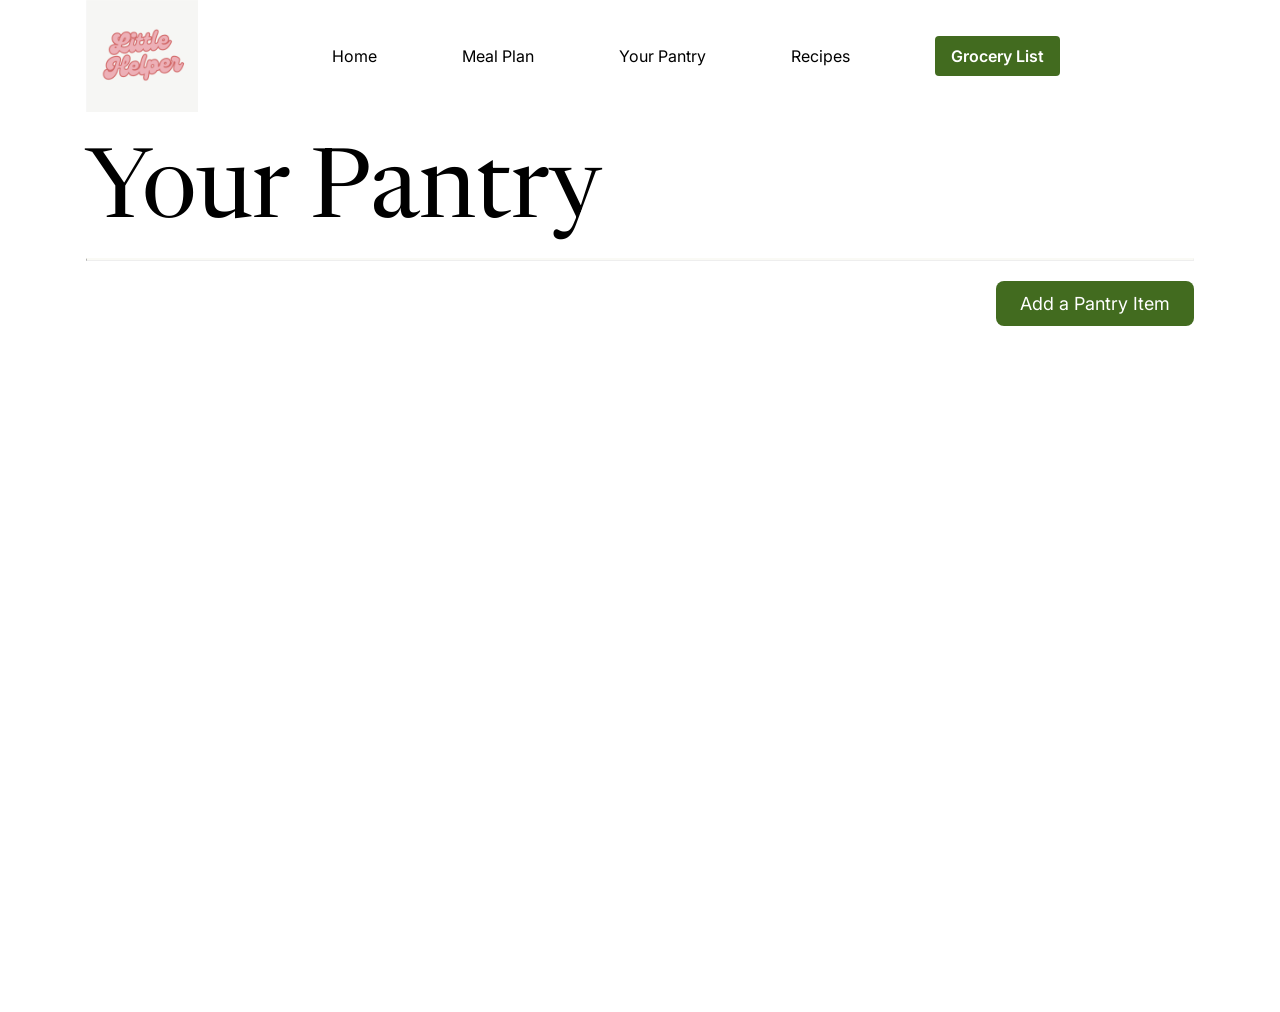
<file: new_try/your_pantry.html>
<!DOCTYPE html>
<html lang="en">
<head>
    <meta charset="UTF-8">
    <meta name="viewport" content="width=device-width, initial-scale=1.0" />
	
    <!-- CSS stylesheets -->
    <link rel = "stylesheet" href = "css/master.css"/>
    <link rel = "stylesheet" href = "css/your_pantry.css"/>


    <!-- Font Awesome for icons -->
    <link
        rel="stylesheet"
        href="https://cdnjs.cloudflare.com/ajax/libs/font-awesome/6.7.2/css/all.min.css"
        integrity="sha512-Evv84Mr4kqVGRNSgIGL/F/aIDqQb7xQ2vcrdIwxfjThSH8CSR7PBEakCr51Ck+w+/U6swU2Im1vVX0SVk9ABhg=="
        crossorigin="anonymous"
        referrerpolicy="no-referrer"
    />

    <!-- Google Fonts -->
    <link rel="preconnect" href="https://fonts.googleapis.com">
    <link rel="preconnect" href="https://fonts.gstatic.com" crossorigin>
    <link
        href = "https://fonts.googleapis.com/css2?family=Inter:ital,opsz,wght@0,14..32,100..900;1,14..32,100..900&family=Newsreader:ital,opsz,wght@0,6..72,200..800;1,6..72,200..800&display=swap"
        rel="stylesheet"
    />


    <title>Your Pantry</title>


</head>
<!-- end of head -->


<body>

    <section class = "hero-page">

        <!-- Navigation bar -->
        <nav>
            <input type = "checkbox" id = "check">
            <a href="index.html" class="logo">
                <img src="images/app_logo.jpg" alt="Logo">
            </a>
            <label for="check" class="checkbtn">
                <i class="fas fa-bars"></i>
            </label>

            <ul>
                <li><a href="index.html" onClick="uncheckCheckbox()">Home</a></li>
                <li><a href="meal_plan.html" onClick="uncheckCheckbox()">Meal Plan</a></li>
                <li><a href="your_pantry.html" onClick="uncheckCheckbox()">Your Pantry</a></li>
                <li><a href="recipes.html" onClick="uncheckCheckbox()">Recipes</a></li>
                <li>
                    <a href="grocery_list.html" class="btn-nav" onClick="uncheckCheckbox()">Grocery List</a>
                </li>
            </ul>
        </nav>
        <!-- Navigation bar end -->

        <!-- Page header -->
        <div class = "pg_header">
            <h1 class = "header_name">Your Pantry</h1>
            <hr class = "solid">
        </div>
        <!-- End of page header -->
        
        <!-- Bottom Container -->
        <div class = "bottom_container">

            <!-- Add Pantry Item button -->
            <div class="button-container">
                <button id="add-pantry-item-btn" class="btn-add-item">Add a Pantry Item</button>
            </div>
            <main class="cards" id="cards-container">
                <!-- Cards display here -->
            </main>
        </div>
    </section>


    <!-- JavaScript logic -->
    <script src="js/data.js"></script>
    <script src="js/pantry.js"></script>
</body>

</html>
</file>
<file: new_try/css/master.css>
*{
    margin: 0;
    font-family: "Inter", sans-serif;
    scroll-behavior: smooth;
}
*,
*::before,
*::after {
    box-sizing: border-box;
}


:root{
    --text: #000000;
    --button_green: #426B1F;
    --background: #FFFFFF;
    --header_div: #E6E6E6;
    --item_background: #FAFAF5;
    --tiny_text: #6D6D6D;
}

/* navbar */
section{
    min-width: 100%;
    min-height: 100vh;
}

/* entire page */
.hero-page{
    display: flex;
    flex-direction: column;
}

nav{
    height: 112px;
    width: 86.5277778%;
    display: flex;
    justify-content: space-between;
    align-items: center;
    margin: 0 auto;
    color: var(--text);
    box-sizing: border-box;
}

.logo{
    display: flex;
    align-items: center;
}

.logo img {
    height: 112px;
    object-fit: contain;
    display: block;
}

nav ul {
    display: flex;
    justify-content: space-evenly;
    align-items: center;
    width: 81%;
    margin: 0 auto;
    padding-left: 0;
    list-style: none;
    float: none;
}

nav ul li{
    display: block;
    line-height: 130%;
    text-align: center;
    margin: 0;
}

nav ul li a{
    color: var(--text);
    font-family: "Inter", sans-serif;
    font-weight: 400;
    font-size: 16px;
    text-align: center;
    border-radius: 4px;
    text-decoration: none;
}

a:hover {
    opacity: 70%;
}

.checkbtn{
    cursor: pointer;
    display: none;
}

#check{
    display:none;
}

.btn-nav {
    background-color: var(--button_green);
    color: white;
    font-weight: 600;
    padding: 10px 16px;
    border-radius: 4px;
    text-decoration: none;
    transition: all 0.3s ease;
    display: inline-block;
}

.btn-nav:hover {
    opacity: 0.8;
}


.pg_header {
    width: 86.5277778%;
    height: 149px;
    margin: 0 auto;
    display: flex;
    flex-direction: column;
    align-items: start;
    justify-content: end;
    color: var(--text);
    font-size: 64px;
}

.bottom_container{
    width: 86.5277778%;
    height: calc(100vh - 149px);
    margin: 0 auto;
}

.pg_header .header_name{
    font-weight: 400;
    font-family: "Newsreader", serif;
    margin-bottom: 16px;
}

.pg_header hr.solid{
    width: 100%;
    border-top: 2px solid var(--item_background);
}

.title{
    font-weight: 600;
    font-family: "Newsreader", serif;
    margin-top: 15px;
    margin-bottom: 20px;
}

.step{
    color: var(--text);
    font-family: "Inter", sans-serif;
    font-weight: 600;
    font-size: 18px;
    text-decoration: none;
    margin-bottom: 5px;
}

.txt {
    color: var(--text);
    font-family: "Inter", sans-serif;
    font-weight: 400;
    font-size: 16px;
    text-decoration: none;
    margin-bottom: 20px;
}

.float-left {
    float: left;
    margin: 0 0 1em 1em;
    max-width: 300px;
    height: auto;
  }

  .bottom_container::after {
    content: "";
    display: table;
    clear: both;
  }

  .clear-float {
    clear: both;
  }
  

/* media queries */
/* Phone */
@media (max-width: 480px) {
    nav {
        flex-direction: column;
        height: auto;
        padding: 1rem 0;
    }

    nav ul {
        flex-direction: column;
        width: 100%;
        align-items: center;
        margin-top: 10px;
    }

    .btn-1 {
        width: 100%;
        height: 44px;
        margin-top: 10px;
    }

    .pg_header {
        font-size: 36px;
        height: auto;
    }

    .pg_header .header_name {
        font-size: 32px;
    }

    .bottom_container {
        height: auto;
    }

    .logo img {
        height: 64px;
    }

    .checkbtn {
        display: block;
        font-size: 24px;
    }

    nav ul {
        display: none;
    }

    #check:checked ~ ul {
        display: flex;
    }
}

/* Tablet */
@media (max-width: 768px) {
    nav {
        flex-wrap: wrap;
        height: auto;
        padding: 1rem 0;
    }

    nav ul {
        flex-direction: column;
        width: 100%;
        margin-top: 10px;
    }

    .pg_header {
        height: auto;
        font-size: 48px;
    }

    .pg_header .header_name {
        font-size: 40px;
    }

    .logo img {
        height: 80px;
    }

    .btn-1 {
        margin-top: 10px;
    }

    .checkbtn {
        display: block;
        font-size: 28px;
    }

    nav ul {
        display: none;
    }

    #check:checked ~ ul {
        display: flex;
    }
}



#how-to-use {
    width: 86.5277778%;
    max-width: 1200px;
    margin: 0 auto;
    padding: 40px 0;
    background-color: var(--background);
    color: var(--text);
    font-family: "Inter", sans-serif;
}


#how-to-use header h1 {
    font-family: "Newsreader", serif;
    font-size: 36px;
    margin-bottom: 24px;
    color: var(--text);
}

#how-to-use ol {
    counter-reset: step-counter;
    list-style: none;
    padding-left: 0;
    margin-bottom: 40px;
}

#how-to-use li {
    counter-increment: step-counter;
    margin-bottom: 40px;
    background-color: var(--item_background);
    padding: 24px;
    border-radius: 12px;
    box-shadow: 0 2px 4px rgba(0,0,0,0.05);
}

#how-to-use article h2::before {
    content: counter(step-counter) ". ";
    font-weight: 700;
    margin-right: 4px;
    color: var(--button_green);
}

#how-to-use article h2 {
    font-size: 20px;
    margin-bottom: 12px;
    font-weight: 600;
}

#how-to-use p {
    font-size: 16px;
    line-height: 1.6;
    margin-bottom: 12px;
}

#how-to-use ul {
    padding-left: 20px;
    margin-top: 8px;
    margin-bottom: 16px;
}

#how-to-use ul li {
    list-style-type: disc;
    margin-bottom: 6px;
}

#how-to-use aside {
    font-size: 14px;
    font-style: italic;
    background-color: var(--header_div);
    padding: 16px;
    border-left: 4px solid var(--button_green);
    border-radius: 8px;
    margin-top: 20px;
    color: var(--tiny_text);
}


.instruction-gif {
    display: block;
    max-width: 100%;
    height: auto;
    margin: 40px auto 0 auto;
    border-radius: 8px;
    box-shadow: 0 4px 8px rgba(0,0,0,0.08);
}

/* more media queries */

@media (max-width: 768px) {
    #how-to-use header h1 {
        font-size: 28px;
    }

    #how-to-use article h2 {
        font-size: 18px;
    }

    #how-to-use p, #how-to-use ul li {
        font-size: 15px;
    }

    #how-to-use li {
        padding: 16px;
    }

    .instruction-gif {
        margin-top: 24px;
    }
}

@media (max-width: 480px) {
    #how-to-use header h1 {
        font-size: 24px;
    }

    #how-to-use article h2 {
        font-size: 16px;
    }

    #how-to-use p, #how-to-use ul li {
        font-size: 14px;
    }

    #how-to-use li {
        padding: 12px;
    }

    #how-to-use aside {
        font-size: 13px;
        padding: 12px;
    }
}
</file>
<file: new_try/css/add_an_ingredient.css>
.bottom_container {
    display: flex;
    justify-content: center;
    gap: 40px;
    padding: 40px;
    flex-wrap: wrap;
}
.left-bottom,
.right-bottom {
    display: flex;
    flex-direction: column;
    gap: 24px;
    flex: 1;
    max-width: 600px;
}

.name,
.ammount,
.calories,
.serving,
.protein,
.carbs,
.fat {
    display: flex;
    flex-direction: column;
}


input:invalid {
    border: 2px solid red;
  }
  
  input:valid {
    border: 2px solid green;
  }
  

.left-bottom .btn_create {
    width: fit-content;
    padding: 12px 24px;
    border-radius: 4px;
    background-color: #426B1F;
    color: #FFFFFF;
    border: none;
    cursor: pointer;
    margin-top: 16px;
}


.label {
    margin-bottom: 4px;
    font-weight: bold;
}

h3 {
    margin: 0;
    padding-bottom: 24px;

}


input[type="text"],
input[type="number"] {
    width: 100%;
    max-width: 366px;
    height: 30px;
    padding: 4px 8px;
    border: 1px solid gray;
    border-radius: 4px;
    box-sizing: border-box;
}






@media (max-width: 599px) {
    .bottom_container {
        flex-direction: column;
        padding: 20px;
        gap: 24px;
    }

    .left-bottom,
    .right-bottom {
        max-width: 100%;
    }

    input[type="text"],
    input[type="number"] {
        max-width: 100%;
    }

    .left-bottom .btn_create {
        width: 100%;
        text-align: center;
    }
}





@media (max-width: 767px) {
    .bottom_container {
        flex-direction: column;
        padding: 30px;
        gap: 32px;
    }

    .left-bottom,
    .right-bottom {
        max-width: 100%;
    }

    input[type="text"],
    input[type="number"] {
        max-width: 100%;
    }
}
</file>
<file: new_try/css/choose_a_meal.css>
:root {
    --text: #000000;
    --button_green: #426B1F;
    --background: #FFFFFF;
    --header_div: #E6E6E6;
    --item_background: #FAFAF5;
    --tiny_text: #6D6D6D;
}

.bottom_container {
    display: flex;
    justify-content: space-evenly;
    align-items: center;
    gap: 20px;
}


.bottom_container .left, 
.bottom_container .right {
    display: flex;
    justify-content: center;
    align-items: center;
}


.bottom_container hr.solid {
    width: 150px;
    height: 2px;
    background-color: var(--header_div);
    border: none;
    transform: rotate(90deg);
    margin: 0;
}

/* Buttons Style */
.new, .existing {
    width: 195px;
    height: 48px;
    border-radius: 4px;
    background-color: #426B1F;
    color: #FFFFFF;
    border-style: none;
    cursor: pointer;
    margin: 10px 0;
}

/* Media Queries */

/* Tablet (<= 1024px) */
@media (max-width: 1024px) {
    .bottom_container {
        display: flex;
        flex-direction: column;
        justify-content: center;
        align-items: center;
    }

    .bottom_container hr.solid {
        display: none;
    }

    .new, .existing {
        width: 160px;
        height: 42px;
    }
}

/* Mobile (<= 768px) */
@media (max-width: 768px) {
    .bottom_container {
        display: flex;
        flex-direction: column;
        justify-content: center;
        align-items: center;
        padding: 20px;
    }

    .bottom_container hr.solid {
        display: none;
    }

    .new, .existing {
        width: 140px;
        height: 38px;
        font-size: 14px;
    }

    .checkbtn {
        display: block;
        font-size: 24px;
    }
}

/* Extra Small (<= 480px) */
@media (max-width: 480px) {
    .bottom_container {
        padding: 10px;
    }

    .new, .existing {
        width: 120px;
        height: 35px;
        font-size: 12px;
    }

    .bottom_container hr.solid {
        display: none;
    }
}
</file>
<file: new_try/css/grocery_list.css>
:root{
    --text: #000000;
    --button_green: #426B1F;
    --background: #FFFFFF;
    --header_div: #E6E6E6;
    --item_background: #FAFAF5;
    --tiny_text: #6D6D6D;
}


#grocery-list-container {
    display: flex;
    justify-content: start;
    margin-left: 96px;
    gap: 31px;
    margin-right: 96px;
    flex-wrap: wrap;
    margin-top: 1rem;
}

.grocery-card {
    display: flex;
    align-items: center;
    background-color: #f9f8f4;
    border-radius: 16px;
    width: 821px;
    height: 160px;
    box-shadow: 0 1px 2px rgba(0, 0, 0, 0.06);
    transition: box-shadow 0.2s ease;
    overflow: hidden;
}

.button {
    display: inline-flex;
    align-items: center;
    padding: 8px 12px;
    background-color: #426B1F;
    color: #fff;
    font-weight: 500;
    border: none;
    border-radius: 20px;
    cursor: pointer;
    transition: background-color 0.2s ease;
    width: fit-content;
    font-family: inherit;
}

.button:hover {
    background-color: #355318;
}

.grocery-card:hover {
    box-shadow: 0 2px 6px rgba(0, 0, 0, 0.12);
}

.grocery-img {
    width: 160px;
    height: 100%;
    object-fit: cover;
}

.grocery-info {
    display: flex;
    flex-direction: column;
    justify-content: center;
    gap: 0.5rem;
    flex-grow: 1;
    padding: 1rem;
}

.grocery-info h2 {
    font-size: 1.1rem;
    font-weight: 600;
    margin: 0;
    color: #222;
}

.grocery-info p {
    display: inline-block;
    font-size: 0.9rem;
    padding: 0.3rem 0.8rem;
    background-color: white;
    border-radius: 999px;
    border: 1px solid #ccc;
    width: fit-content;
    margin: 0;
    color: #333;
}

.add-ingredient-btn {
    display: inline-flex;
    align-items: center;
    margin: 2rem 96px;
    gap: 8px;
    background: none;
    border: none;
    color: black;
    font-size: 1rem;
    font-family: inherit;
    cursor: pointer;
    transition: color 0.2s ease;
}

.add-ingredient-btn:hover {
    color: #426B1F;
}

.add-ingredient-btn .add_icon {
    width: 18px;
    height: 18px;
}

.quantity-pill {
    display: inline-flex;
    align-items: center;
    gap: 0.4rem;
    font-size: 0.9rem;
    padding: 0.3rem 0.8rem;
    background-color: white;
    border-radius: 999px;
    border: 1px solid #ccc;
    width: fit-content;
    margin: 0;
    color: #333;
}

.edit-icon {
    width: 16px;
    height: 16px;
    cursor: pointer;
    opacity: 0.7;
    transition: opacity 0.2s ease;
}

.edit-icon:hover {
    opacity: 1;
}

.quantity-input {
    font-size: 0.9rem;
    padding: 0.3rem 0.8rem;
    border-radius: 999px;
    border: 1px solid #ccc;
    width: 50px;
    text-align: center;
    outline: none;
}

#clear-list-btn {
    margin-right:192px;
    margin-left: 10px;
    margin-top: 1rem;
    margin-bottom: 1rem;
    padding: 0.6rem 1rem;
    font-size: 1rem;
    color: white;
    border: none;
    border-radius: 20px;
    cursor: pointer;
    transition: background-color 0.2s ease;
}

.button-icon {
    width: 16px;
    height: 16px;
    margin-right: 8px;
    object-fit: contain;
}

/* Media Queries */

/* Phone */
@media (max-width: 599px) {
    #grocery-list-container {
        display: block;
        margin-left: 16px;
        margin-right: 16px;
        gap: 16px;
    }

    .grocery-card {
        width: 100%;
        height: auto;
        margin-bottom: 16px;
        box-shadow: none;
    }

    .grocery-img {
        width: 100px;
        height: auto;
    }

    .grocery-info h2 {
        font-size: 1rem;
    }

    .grocery-info p {
        font-size: 0.8rem;
    }

    .button {
        font-size: 0.9rem;
        padding: 6px 10px;
    }

    #clear-list-btn {
        margin: 1rem 0 1rem 0;
        padding: 0.5rem 1rem;
    }

    #sort-list-btn {
        margin-left: 0;
    }

    #add-item-btn {
        display: none;
    }
}

/* Tablet */
@media (max-width: 767px) {
    #grocery-list-container {
        display: block;
        margin-left: 16px;
        margin-right: 16px;
        gap: 20px;
    }

    .grocery-card {
        width: 100%;
        height: auto;
        margin-bottom: 16px;
    }

    .grocery-img {
        width: 120px;
        height: auto;
    }

    .grocery-info h2 {
        font-size: 1.1rem;
    }

    .grocery-info p {
        font-size: 0.9rem;
    }

    .button {
        font-size: 1rem;
        padding: 8px 12px;
    }

    #clear-list-btn {
        margin: 1.5rem;
        padding: 0.6rem 1.2rem;
    }
}

/* Normal */
@media (min-width: 768px) {
    #grocery-list-container {
        display: flex;
        justify-content: start;
        gap: 20px;
        margin-left: 96px;
        margin-right: 96px;
    }

    .grocery-card {
        width: 821px;
        height: 160px;
    }
}

#sort-list-btn {
    background-color: var(--button_green);
    font-size: 0.95rem;
  }
  
  #sort-list-btn:hover {
    background-color: #36591a;
  }

.grocery-header {
    display: flex;
    justify-content: space-between;
    align-items: center;

}

.grocery-header .header_name {
    margin: 0;
    font-family: "Inter", sans-serif;
    font-weight: 400;
    font-family: "Newsreader", serif;
}

@media (max-width: 599px) {
    .grocery-header {
        flex-direction: column;
        align-items: flex-start;
        gap: 0.5rem;
    }

    .grocery-header .header_name {
        font-size: 1.25rem;
    }

    #sort-list-btn {
        align-self: flex-end;
    }
}
</file>
<file: new_try/css/inspect.css>
:root{
    --text: #000000;
    --button_green: #426B1F;
    --background: #FFFFFF;
    --header_div: #E6E6E6;
    --item_background: #FAFAF5;
    --tiny_text: #6D6D6D;
}

.bottom_container {
    display: flex;
    flex-direction: column;
    margin-left: 96px;
    gap: 31px;
    margin-right: 96px;
    flex-wrap: wrap;
  }


h2 {
  font-family: "Inter", sans-serif;
    font-size: 1.5rem;
    margin-top: 1rem;
  }
  
  p {
    margin: 0.5rem 0;
  }
  
  ul, ol {
    padding-left: 1.5rem;
  }
  
  hr.solid {
    border: none;
    border-top: 3px solid #888;
    width: 20%;
    margin: 1rem 0;
  }
  

  @media (max-width: 599px) {
    .bottom_container {
      margin-left: 16px;
      margin-right: 16px;
      gap: 24px;
    }
  
    h2 {
      font-size: 1.25rem;
    }
  
    hr.solid {
      width: 40%;
      border-top: 2px solid #888;
    }
  
    p {
      font-size: 0.95rem;
    }
  
    ul, ol {
      padding-left: 1rem;
    }
  }







  @media (max-width: 767px) {
    .bottom_container {
      margin-left: 32px;
      margin-right: 32px;
      gap: 28px;
    }
  
    h2 {
      font-size: 1.4rem;
    }
  
    hr.solid {
      width: 30%;
    }
  }

  





  @media (min-width: 1200px) {
    .bottom_container {
      max-width: 1200px;
      margin-left: auto;
      margin-right: auto;
    }
  }
</file>
<file: new_try/css/make_a_new_recipe.css>
main {
    flex: 1;
    display: flex;
    justify-content: center;
    align-items: flex-start;
    padding: 40px;
}

.bottom_container {
    display: flex;
    justify-content: center;
    gap: 40px;
    flex-wrap: wrap;
    width: 100%;
}


.left-bottom,
.right-bottom {
    display: flex;
    flex-direction: column;
    gap: 24px;
    flex: 1;
    max-width: 600px;
}


.name,
.ingredients,
.calories,
.protein,
.insert-url,
.steps {
    display: flex;
    flex-direction: column;
    gap: 8px;
}

.label {
    font-weight: bold;
}

h3 {
    margin: 0;
    padding-bottom: 24px;
}



input[type="text"],
input[type="number"],
input[type="url"] {
    width: 100%;
    max-width: 366px;
    height: 30px;
    padding: 4px 8px;
    border: 1px solid gray;
    border-radius: 4px;
    font-family: inherit;
    font-size: 16px;
    box-sizing: border-box;
}



.left-bottom .btn_create {
    display: flex;
    align-items: center;
    justify-content: center;
    padding: 12px 24px;
    border-radius: 4px;
    background-color: #426B1F;
    color: #FFFFFF;
    border: none;
    cursor: pointer;
    margin-top: 16px;
    width: fit-content;
}


.steps .btn_add_step {
    display: flex;
    align-items: center;
    justify-content: start;
    background: none;
    border: none;
    padding: 0;
    margin: 0;
    outline: none;
    box-shadow: none;
    cursor: pointer;
    gap: 15px;
}

.btn_add_step img {
    display: block;
    width: 44px;
    height: auto;
}

.step {
    display: flex;
    align-items: center;
    gap: 10px;
    margin-bottom: 8px;
}
  
  /* Phone */
@media (max-width: 767px) {
    .bottom_container {
      flex-direction: column;
    }
  
    .right-bottom {
      order: 1;
    }
  
    .left-bottom {
      order: 2;
    }
  
    .btn_create {
      order: 3;
      align-self: flex-start;
    }
  }
  
  /* Tablet */
  @media (min-width: 768px) {
    .bottom_container {
      flex-direction: row;
    }
  
    .right-bottom,
    .left-bottom,
    .btn_create {
      order: unset;
    }
  }
</file>
<file: new_try/css/meal_plan.css>
:root{
    --text: #000000;
    --button_green: #426B1F;
    --background: #FFFFFF;
    --header_div: #E6E6E6;
    --item_background: #FAFAF5;
    --tiny_text: #6D6D6D;
}

.bottom_container {
  display: flex;
  flex-direction: column;
  align-items: center;
}

.cards {
  flex-grow: 1;
  margin-bottom: 2rem;
}

.clear-button-container {
  width: 100%;
  text-align: center;
  margin-top: 2rem;
}




.cards {
  display: flex;
  flex-wrap: wrap;
  gap: 1rem;
  justify-content: space-around;
}

.card {
  border: 1px solid #ccc;
  border-radius: 8px;
  padding: 1rem;
  width: 200px;
  box-shadow: 2px 2px 8px rgba(0,0,0,0.1);
  text-align: center;
}




.meal-buttons button {
  display: block;
  margin: 0.5rem auto;
  padding: 0.5rem 1rem;
  background-color: var(--button_green);
  color: #fff;
  font-weight: 500;
  border: none;
  border-radius: 20px;
  cursor: pointer;
  transition: background-color 0.2s ease;
  font-family: inherit;
}

.meal-buttons button:hover {
  background-color: #36591a;
}




.clear-button-container {
  text-align: center;
  margin: 2rem 0;
}

#clear-meal-plan {
  background-color: var(--button_green);
  color: white;
  border: none;
  padding: 0.75rem 1.5rem;
  font-size: 1rem;
  border-radius: 8px;
  cursor: pointer;
  transition: background-color 0.3s ease;
}

#clear-meal-plan:hover {
  background-color: #36591a;
}


.confirm-popup {
  display: none;
  position: fixed;
  top: 0;
  left: 0;
  width: 100%;
  height: 100%;
  background-color: rgba(0, 0, 0, 0.6);
  justify-content: center;
  align-items: center;
  z-index: 9999;
}

.confirm-box {
  background: white;
  padding: 2rem;
  border-radius: 10px;
  text-align: center;
  box-shadow: 0 0 15px rgba(0,0,0,0.3);
}

.confirm-box p {
  margin-bottom: 1.5rem;
  font-size: 1.1rem;
}

.confirm-box button {
  margin: 0 0.5rem;
  padding: 0.5rem 1.25rem;
  font-size: 1rem;
  border: none;
  border-radius: 5px;
  cursor: pointer;
}

#confirmYes {
  background-color: #e74c3c;
  color: white;
}

#confirmNo {
  background-color: #ccc;
  color: black;
}


.recipe-entry {
  display: flex;
  align-items: center;
  justify-content: space-between;
  background-color: #f8f8f8;
  padding: 0.5rem 0.75rem;
  border-radius: 8px;
  margin-bottom: 0.5rem;
  gap: 0.5rem;
}

.recipe-label {
  flex-grow: 1;
  font-weight: 500;
}

.delete-btn {
  background-color: transparent;
  border: none;
  font-size: 1.2rem;
  color: #e74c3c;
  cursor: pointer;
  line-height: 1;
}

.delete-btn:hover {
  color: #c0392b;
}



/* Phone */
@media (max-width: 600px) {
  .cards {
    justify-content: center;
    gap: 0.75rem;
  }

  .card {
    width: 100%;
    max-width: 300px;
    margin: 0 auto;
  }

  .meal-buttons button {
    width: 100%;
    max-width: 300px;
    font-size: 1rem;
  }

  .clear-button-container {
    margin: 1.5rem 0;
  }

  #clear-meal-plan {
    width: 90%;
    font-size: 0.95rem;
  }

  .confirm-box {
    width: 90%;
    padding: 1.5rem;
  }

  .confirm-box button {
    width: 100%;
    margin: 0.5rem 0;
  }

  .recipe-entry {
    flex-direction: column;
    align-items: flex-start;
  }

  .delete-btn {
    align-self: flex-end;
  }
}


/* Tablet */
@media (min-width: 601px) and (max-width: 991px) {
  .cards {
    justify-content: space-evenly;
  }

  .card {
    width: 45%;
  }

  .meal-buttons button {
    font-size: 1rem;
    padding: 0.5rem 1rem;
  }

  .clear-button-container {
    margin: 2rem 0;
  }

  #clear-meal-plan {
    font-size: 1rem;
  }

  .confirm-box {
    width: 70%;
  }
}
</file>
<file: new_try/css/recipes.css>
:root{
    --text: #000000;
    --button_green: #426B1F;
    --background: #FFFFFF;
    --header_div: #E6E6E6;
    --item_background: #FAFAF5;
    --tiny_text: #6D6D6D;
}


.button {
    display: inline-flex;
    align-items: center;
    padding: 8px 12px;
    background-color: var(--button_green);
    color: #fff;
    font-weight: 500;
    border: none;
    border-radius: 20px;
    cursor: pointer;
    transition: background-color 0.2s ease;
    width: fit-content;
    font-family: inherit;
}

.button:hover {
    background-color: #355318;
}

.button-icon {
    width: 16px;
    height: 16px;
    margin-right: 8px;
    object-fit: contain;
}


.pg_header .search-container {
    display: flex;
    justify-content: flex-end;
}

.cards {
    display: grid;
    grid-template-columns: repeat(auto-fit, minmax(395px, 1fr));
    gap: 20px;

}

.card {
    display: flex;
    flex-direction: row;
    align-items: flex-start;
    gap: 16px;
    border: 1px solid #ccc;
    padding: 16px;
    border-radius: 8px;
    background-color: #fff;
}

.card-text {
    flex: 1;
    display: flex;
    flex-direction: column;
    gap: 8px;
}

.button-column {
    display: flex;
    flex-direction: column;
    gap: 8px;
    min-width: 150px;
}




.card:hover {
    transform: scale(1.02);
}

.card-image {
    flex: 0 0 100px;
    display: flex;
    justify-content: center;
    align-items: center;
}

.card-image img {
    width: 80px;
    height: 80px;
    object-fit: contain;
    display: block;
}


.card-text h2 {
    font-size: 20px;
    font-weight: 600;
    margin: 0;
}

.card-text h3 {
    padding-top: 10px;
    margin: 0;
}

.card-text .prep-text {
    font-size: 16px;
    font-weight: 400;
    color: var(--tiny_text);
}

.card-text .calories {
    margin: 0;
    color: #426B1F;
}


.add_label {
    font-size: 14px;
    font-weight: 500;
    margin-left: 8px;
}

.inspect-button {
    display: inline-flex;
    align-items: center;
    padding: 8px 12px;
    background-color: #426B1F;
    color: #fff;
    font-weight: 500;
    border: none;
    border-radius: 20px;
    cursor: pointer;
    transition: background-color 0.2s ease;
    width: fit-content;
}

.inspect-button:hover {
    background-color: #355318;
}

.inspect-button .inspect-icon {
    width: 16px;
    height: 16px;
    margin-right: 8px;
    object-fit: contain;
}

:root{
    --text: #000000;
    --button_green: #426B1F;
    --background: #FFFFFF;
    --header_div: #E6E6E6;
    --item_background: #FAFAF5;
    --tiny_text: #6D6D6D;
}



.pg_header .search-container {
    display: flex;
    justify-content: flex-end;
}


.cards {
    display: grid;
    grid-template-columns: repeat(auto-fit, minmax(395px, 1fr));
    gap: 20px;

}


.card {
    display: flex;
    flex-direction: row;
    flex: 0 1 395px;
    height: auto;
    border-radius: 24px;
    background-color: #FAFAF5;
    border: 2px solid #E6E6E6;
    overflow: hidden;
    transition: transform 0.2s ease;
    align-items: center;
    padding: 16px;
}


.card:hover {
    transform: scale(1.02);
}


.card-image {
    flex: 0 0 100px;
    display: flex;
    justify-content: center;
    align-items: center;
}

.card-image img {
    width: 80px;
    height: 80px;
    object-fit: contain;
    display: block;
}


.card-text {
    flex: 1;
    display: flex;
    flex-direction: column;
    justify-content: center;
    padding-left: 16px;
}


.card-text h2 {
    font-size: 20px;
    font-weight: 600;
    margin: 0;
}

.card-text h3 {
    padding-top: 10px;
    margin: 0;
}

.card-text .prep-text {
    font-size: 16px;
    font-weight: 400;
    color: var(--tiny_text);
}

.card-text .calories {
    margin: 0;
    color: #426B1F;
}


.add_label {
    font-size: 14px;
    font-weight: 500;
    margin-left: 8px;
}

.inspect-button {
    display: inline-flex;
    align-items: center;
    padding: 8px 12px;
    background-color: #426B1F;
    color: #fff;
    font-weight: 500;
    border: none;
    border-radius: 20px;
    cursor: pointer;
    transition: background-color 0.2s ease;
    width: fit-content;
}

.inspect-button:hover {
    background-color: #355318;
}

.button-icon {
    width: 16px;
    height: 16px;
    margin-right: 8px;
    object-fit: contain;
}

.button-container {
    display: flex;
    justify-content: flex-start;
    padding: 20px 0;
}

.btn-add-item {
    background-color: transparent;
    color: var(--text);
    padding: 12px 24px;
    border: none;
    border-radius: 8px;
    font-size: 18px;
    cursor: pointer;
    transition: background-color 0.3s ease;
}

.btn-add-item:hover {
    background-color: #365817;
}




/* Tablet */
@media (max-width: 768px) {
    .cards {
        grid-template-columns: repeat(auto-fit, minmax(300px, 1fr));
        gap: 16px;
    }

    .card {
        flex-direction: column;
        align-items: center;
        text-align: center;
    }

    .card-image {
        margin-bottom: 12px;
    }

    .card-text {
        padding-left: 0;
        align-items: center;
    }

    .button-column {
        flex-direction: row;
        flex-wrap: wrap;
        justify-content: center;
    }

    .button {
        margin: 6px;
    }
}

/* Phone */
@media (max-width: 480px) {
    .cards {
        grid-template-columns: 1fr;
        padding: 0 12px;
    }

    .card {
        padding: 12px;
    }

    .card-text h2 {
        font-size: 18px;
    }

    .card-text h3,
    .card-text .prep-text,
    .card-text .calories {
        font-size: 14px;
    }

    .button {
        font-size: 14px;
        padding: 6px 10px;
    }

    .button-icon {
        width: 14px;
        height: 14px;
        margin-right: 6px;
    }

    nav ul {
        flex-direction: column;
        align-items: center;
    }
}
</file>
<file: new_try/css/your_pantry.css>
.pg_header .search-container {
    float: right;
}


.cards {
    display: flex;
    flex-wrap: wrap;
    justify-content: flex-start;
    gap: 20px;
}



.card {
    display: flex;
    flex-direction: column;
    flex: 0 0 395px;
    height: 444px;
    border-radius: 24px;
    background-color: #FAFAF5;
    border: 2px solid #E6E6E6;
    overflow: hidden;
}


.card img {
    flex-shrink: 0;
    width: 100%;
    height: 296px;
    object-fit: cover;
}


.card .text {
    display: flex;
    flex-direction: column;
    justify-content: space-between;
    padding: 1rem 1.5rem;
    flex-grow: 1;
}

.card .text h2 {
    font-size: 20px;
    font-weight: 600;
}

.card .text h3 {
    padding-top: 10px;
}

.card .text .calories {
    margin: 0;
    color: #426B1F;
}


.add-ingredient-btn {
    display: inline-flex;
    align-items: center;
    gap: 8px;
    background: none;
    border: none;
    color: black;
    font-size: 1rem;
    font-family: inherit;
    cursor: pointer;
    transition: color 0.2s ease;
}

.add-ingredient-btn:hover {
    color: #426B1F;
}

.add-ingredient-btn .add_icon {
    width: 18px;
    height: 18px;
}


.button-container {
    display: flex;
    justify-content: flex-end;
    padding: 20px 0;
}

.btn-add-item {
    background-color: var(--button_green);
    color: white;
    padding: 12px 24px;
    border: none;
    border-radius: 8px;
    font-size: 18px;
    cursor: pointer;
    transition: background-color 0.3s ease;
}

.btn-add-item:hover {
    background-color: #365817;
}


.add_label {
    font-size: 14px;
    font-weight: 500;
    margin-left: 8px;
}

.quantity-input {
    width: 60px;
    padding: 4px;
    font-size: 14px;
    border: 1px solid #ccc;
    border-radius: 6px;
    margin-left: 6px;
}

/* Tablet */
@media (max-width: 1024px) {
    .cards {
        justify-content: center;
    }

    .card {
        flex: 0 0 45%;
        height: auto;
    }

    .card img {
        height: 220px;
    }

    .btn-add-item {
        font-size: 16px;
        padding: 10px 20px;
    }
}

/* Phone */
@media (max-width: 767px) {
    nav ul {
        flex-direction: column;
        background-color: #fff;
        position: absolute;
        top: 80px;
        left: 0;
        width: 100%;
        display: none;
    }

    #check:checked ~ ul {
        display: flex;
    }

    .cards {
        flex-direction: column;
        align-items: center;
    }

    .card {
        flex: 0 0 90%;
        height: auto;
    }

    .card img {
        height: 200px;
    }

    .btn-add-item {
        font-size: 16px;
        padding: 10px 20px;
        width: 100%;
    }

    .button-container {
        justify-content: center;
        padding: 10px 0;
    }

    .quantity-input {
        width: 50px;
    }

    .pg_header .header_name {
        font-size: 28px;
        text-align: center;
    }

    .add-ingredient-btn {
        font-size: 0.9rem;
    }

    .add-ingredient-btn .add_icon {
        width: 16px;
        height: 16px;
    }
}
</file>
